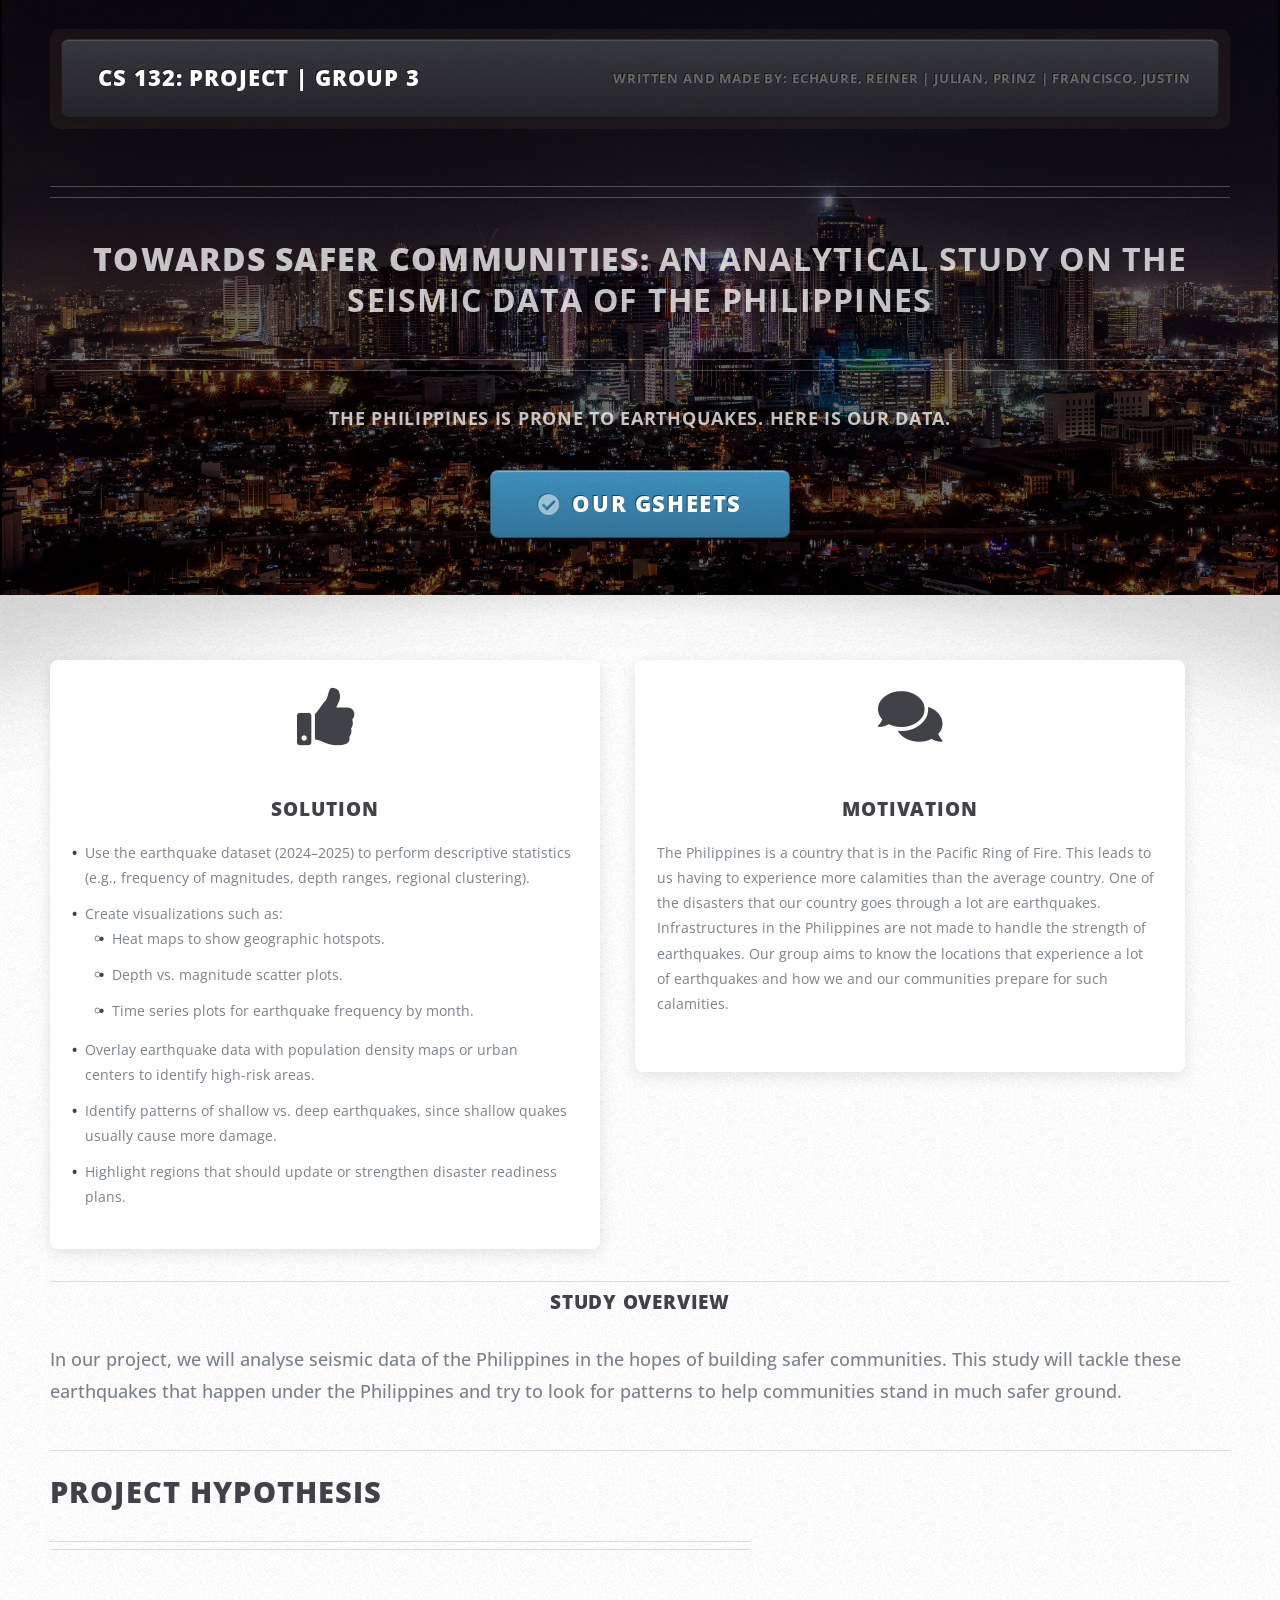
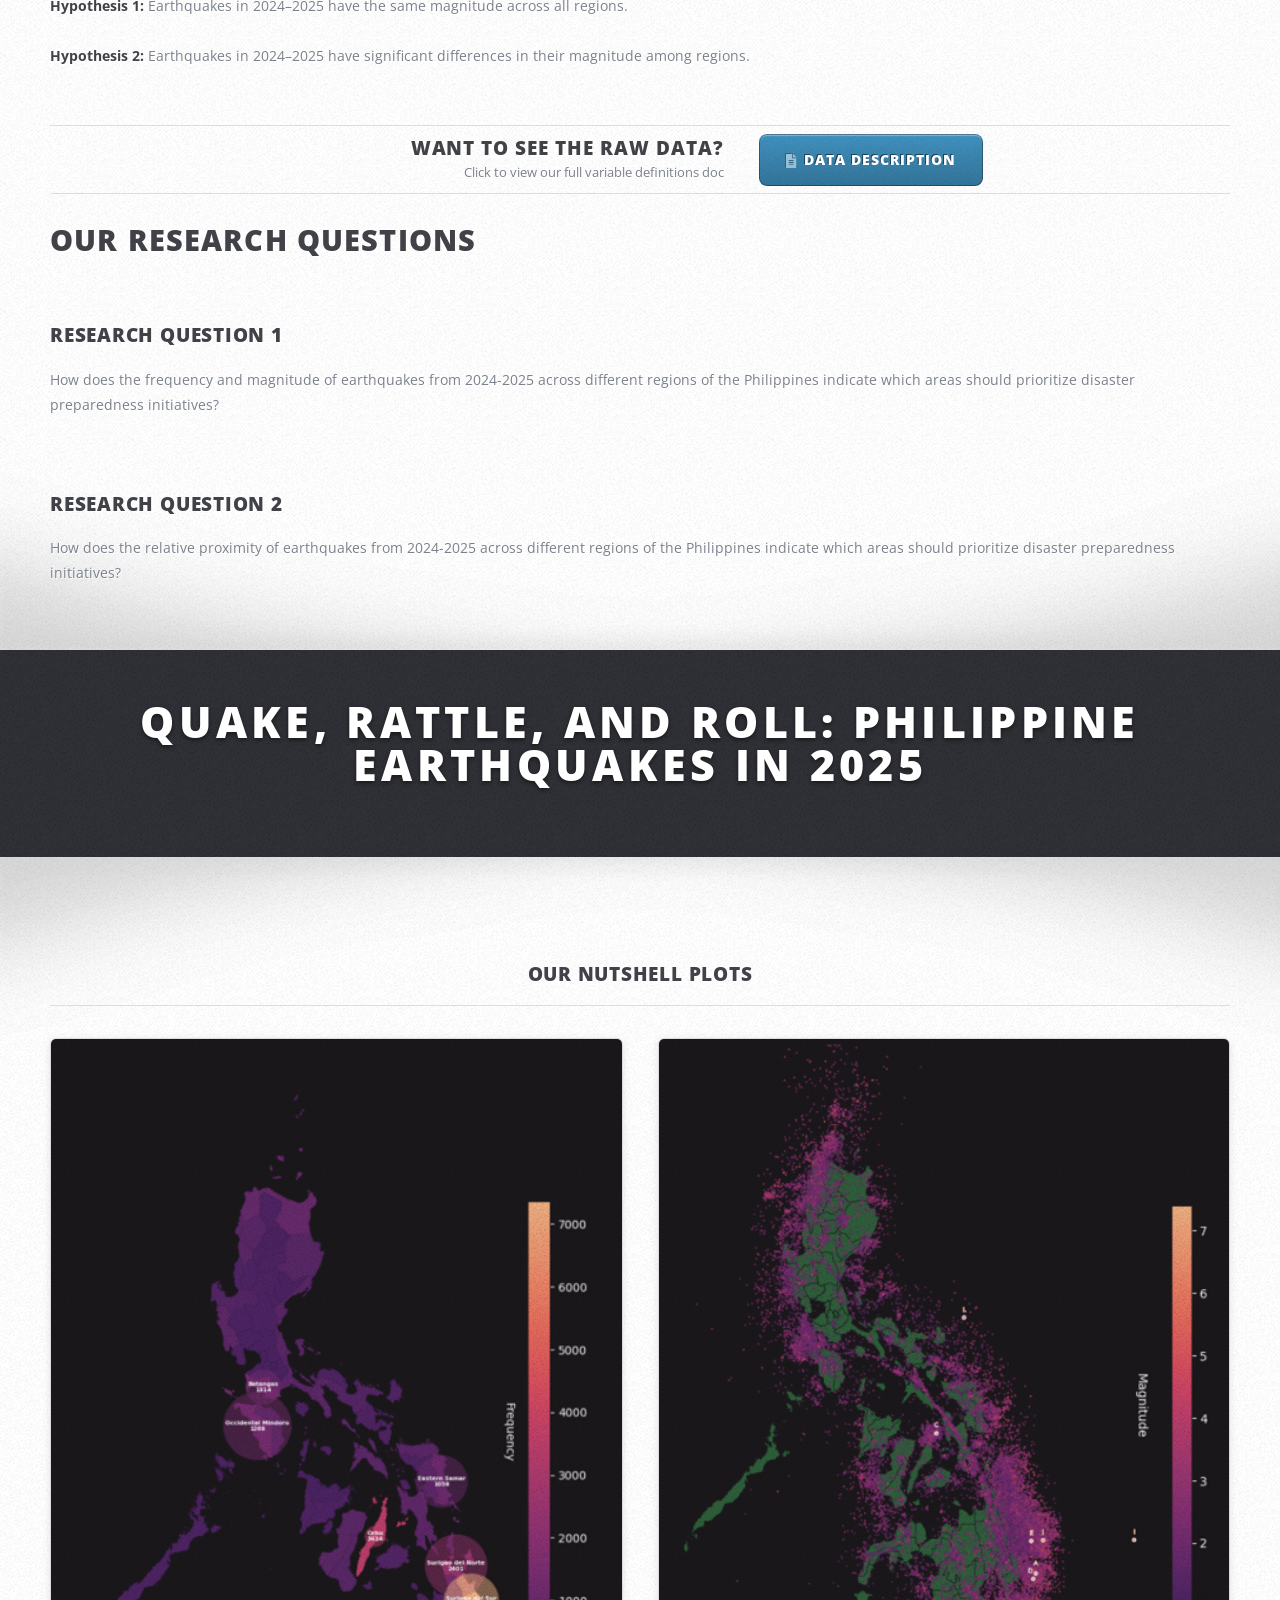
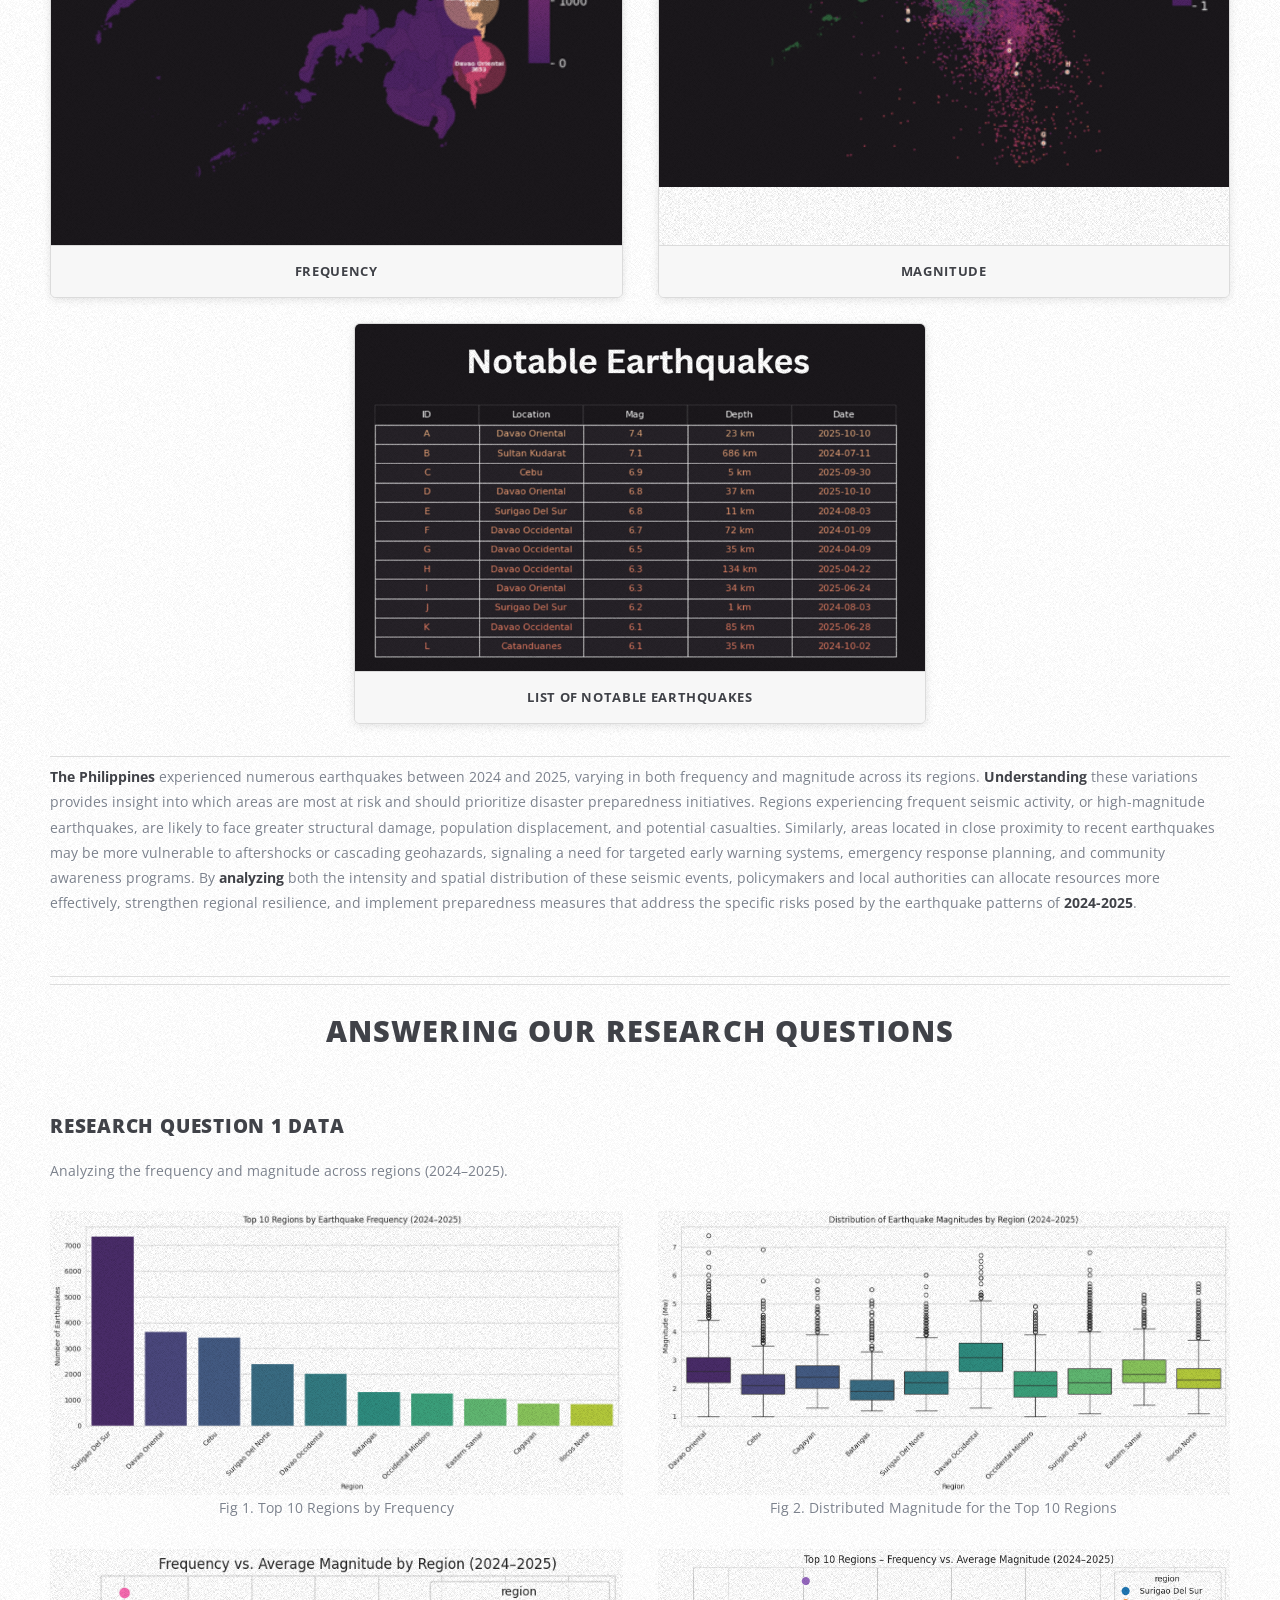
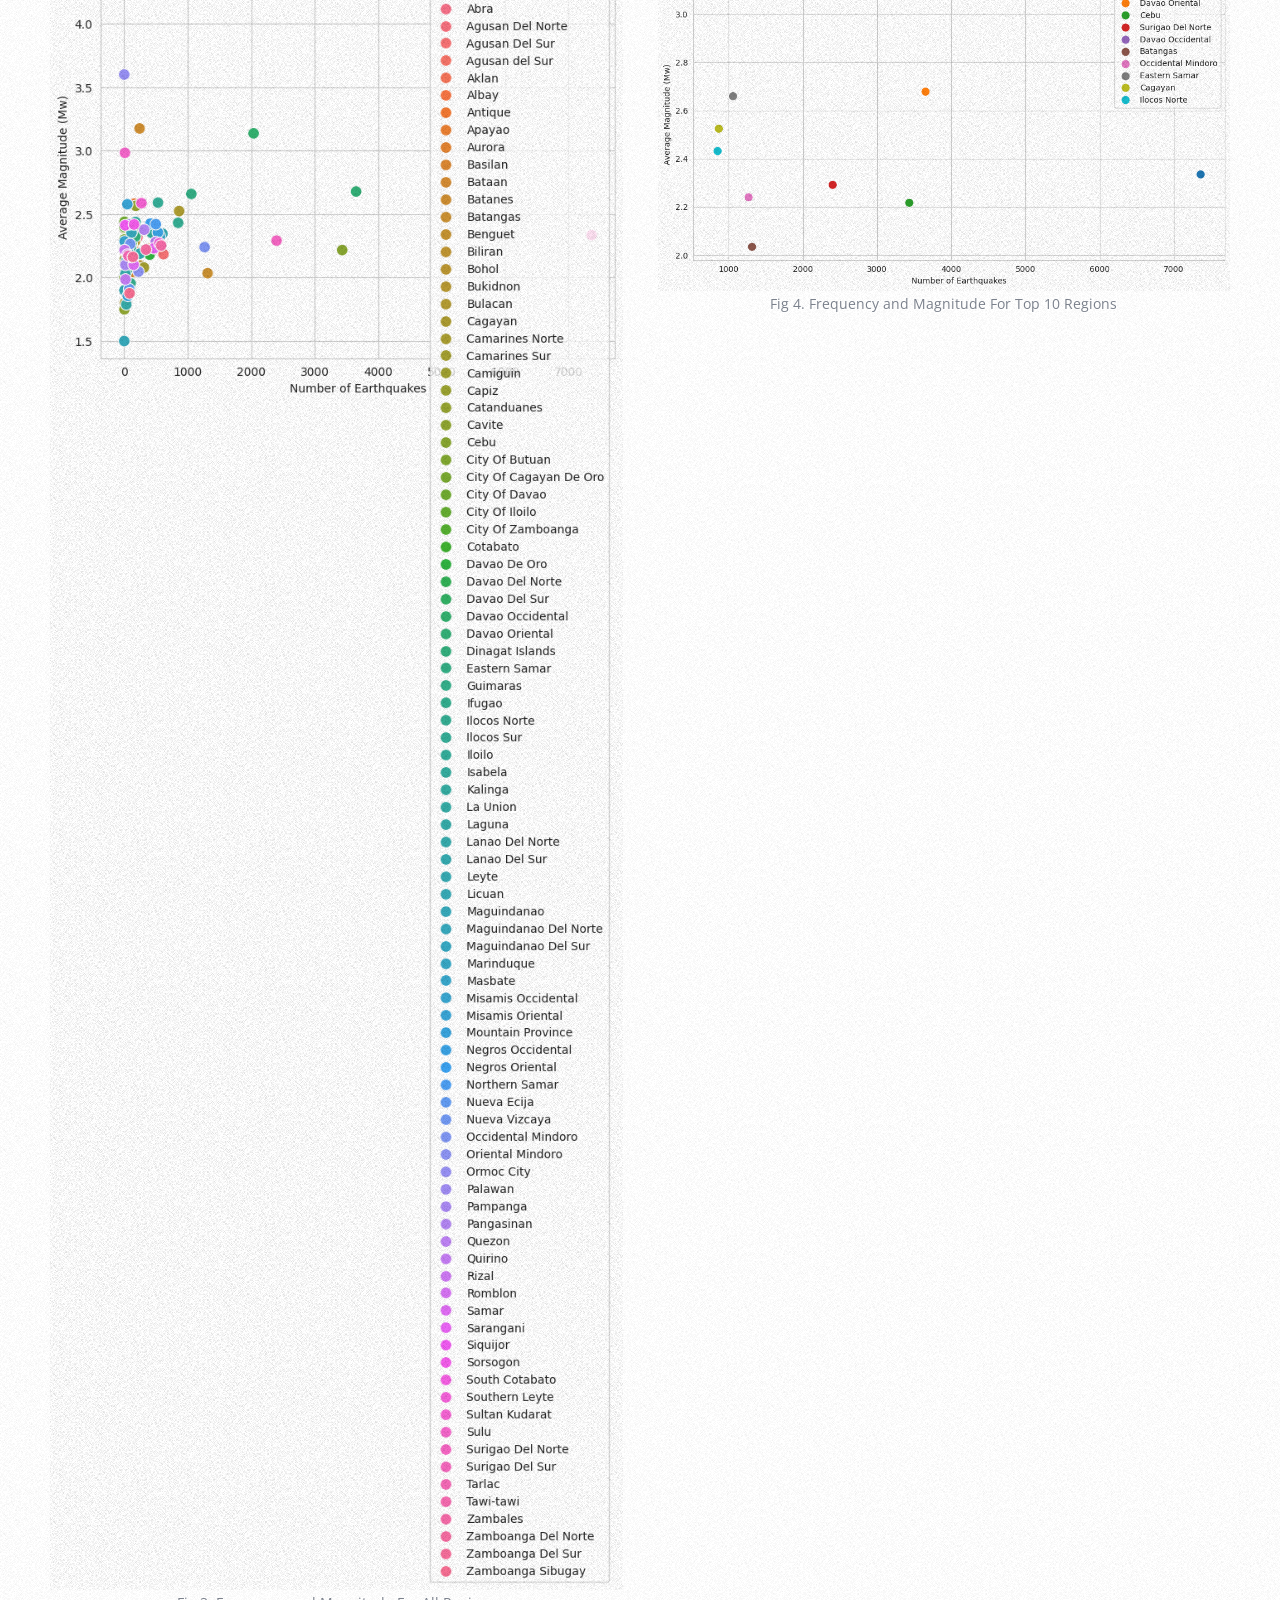
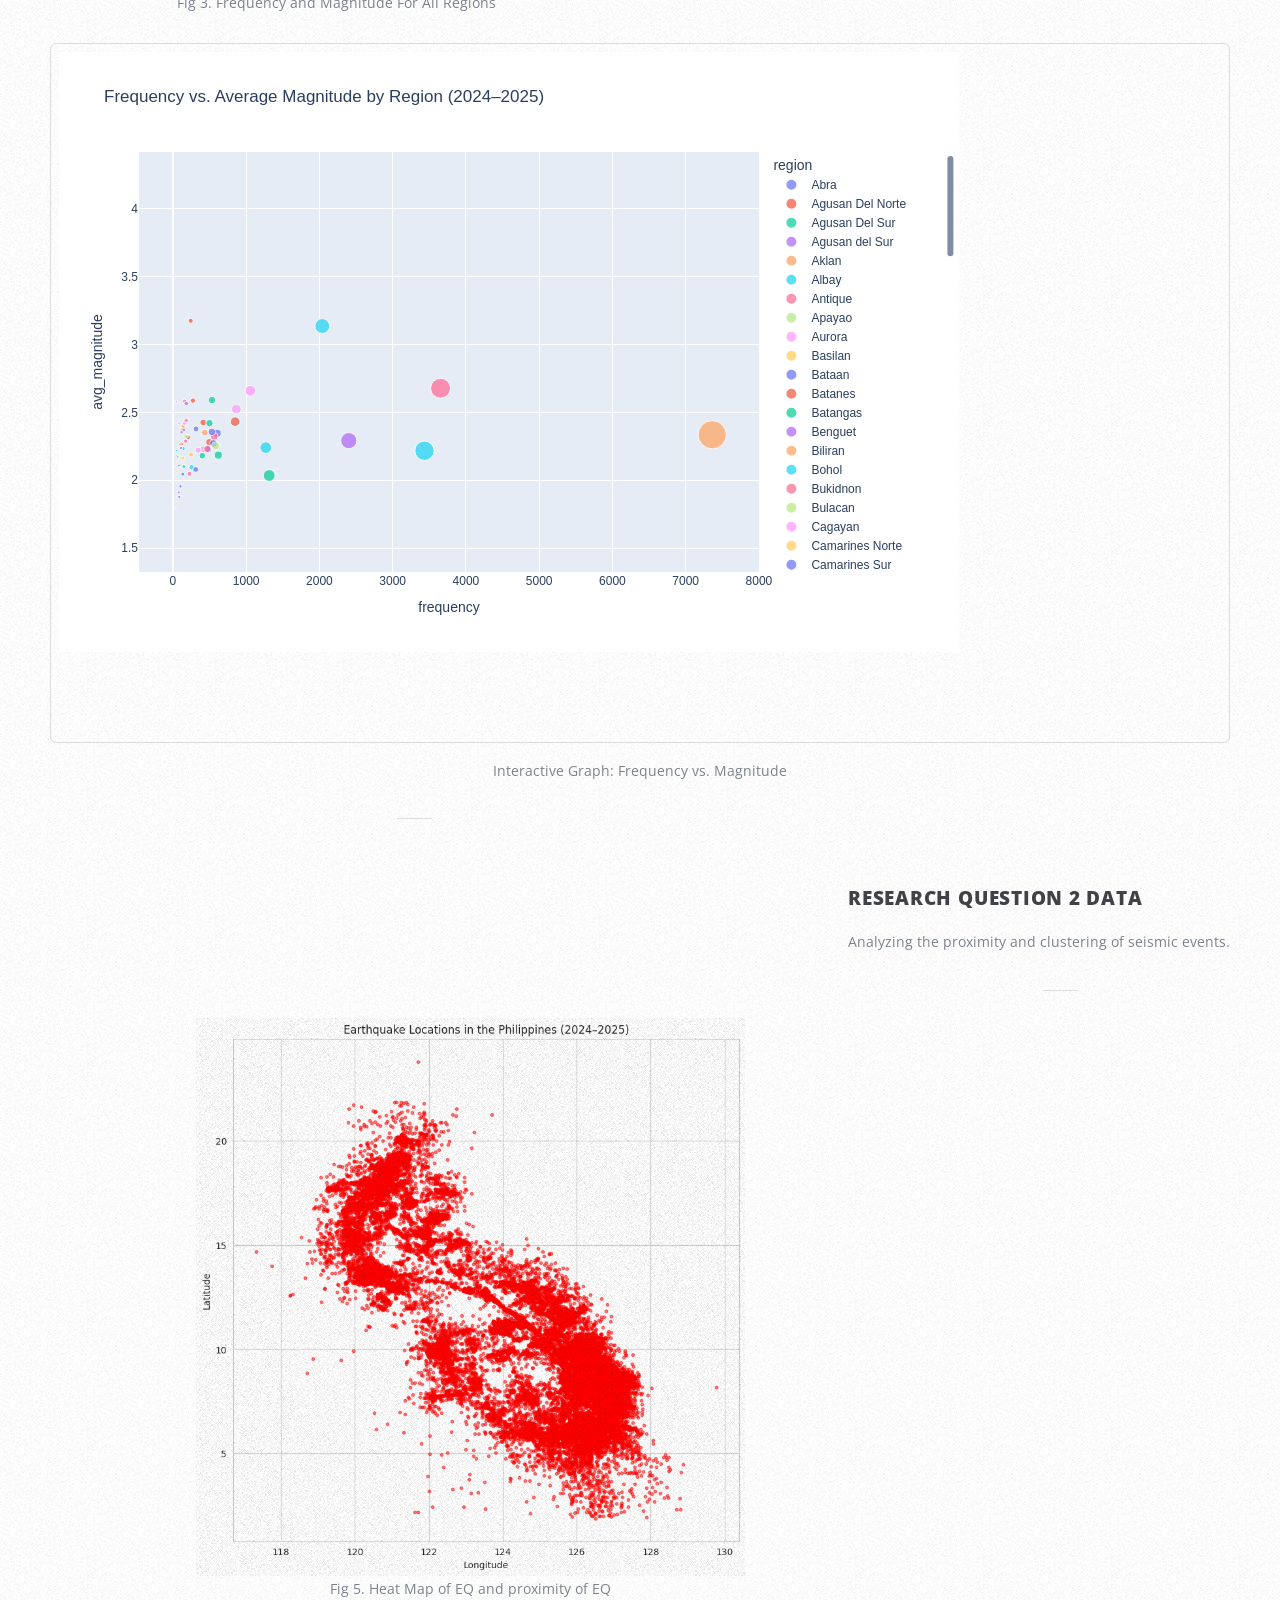
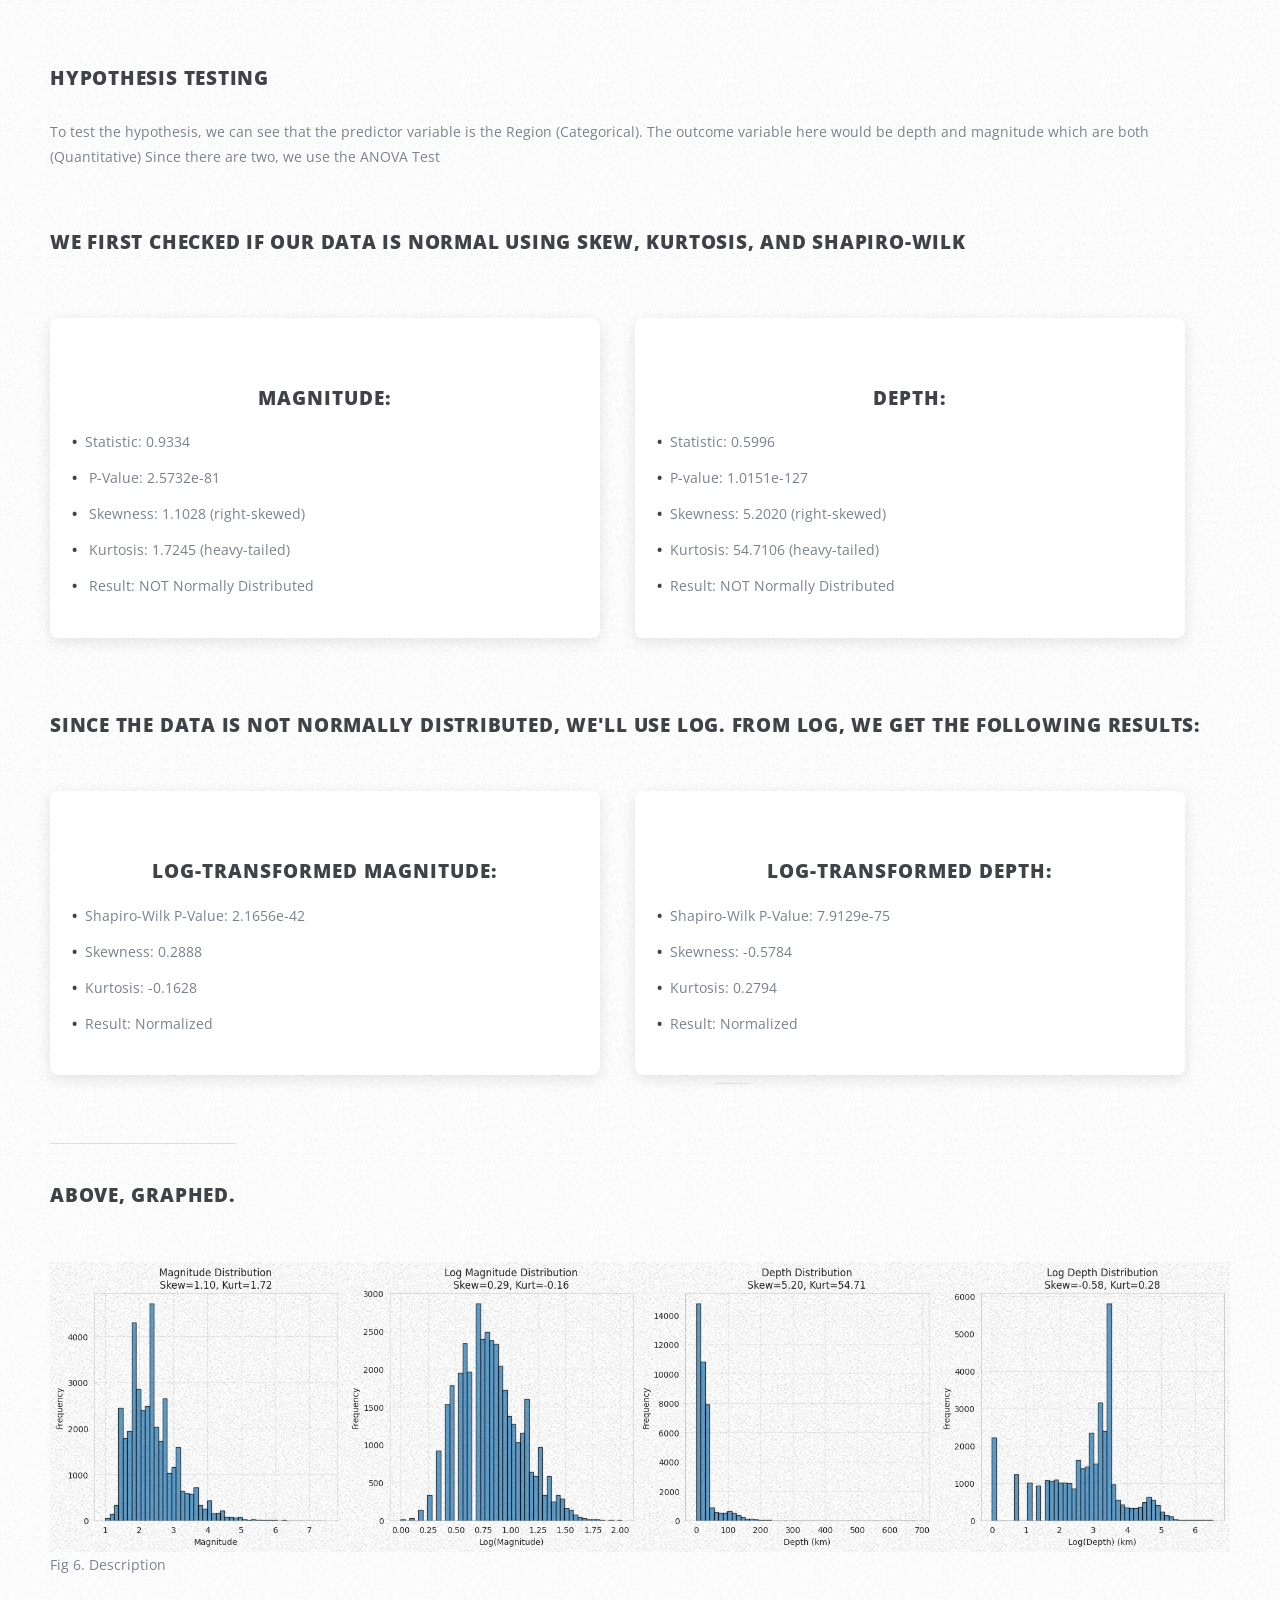
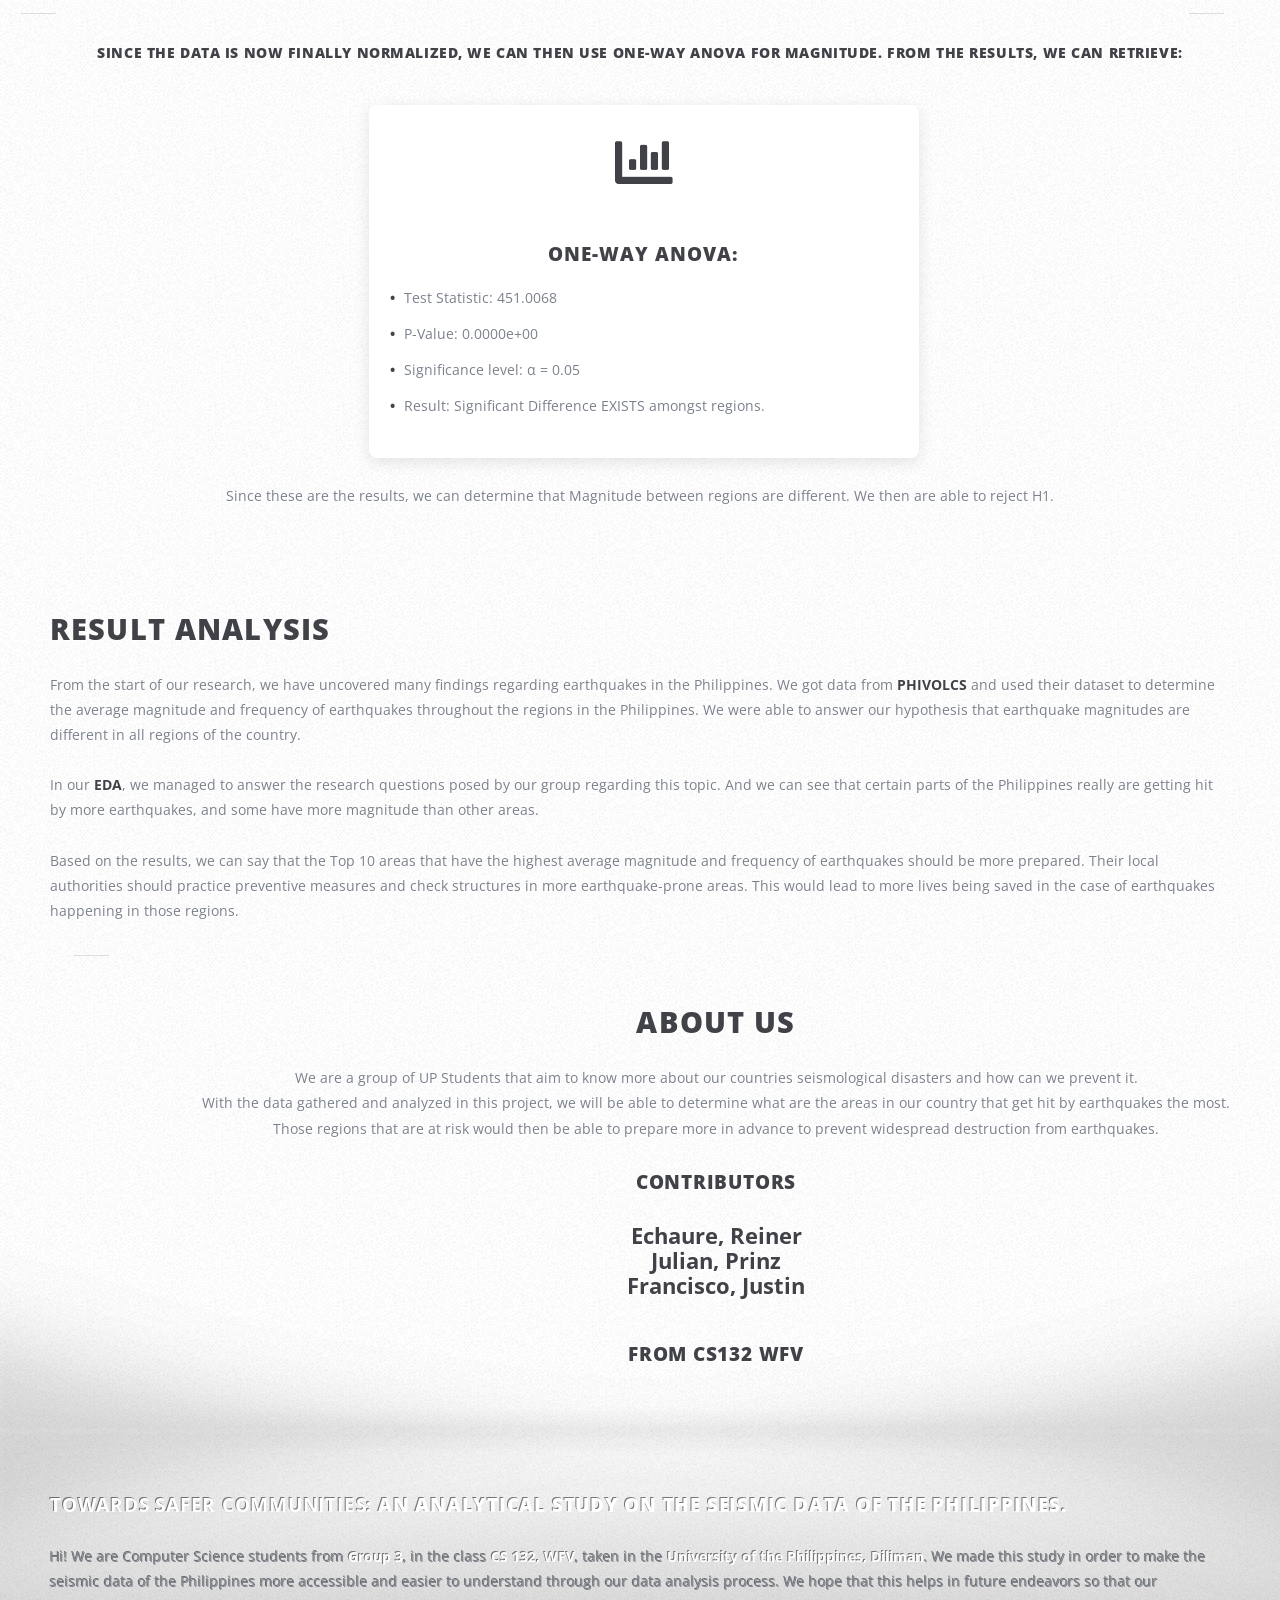
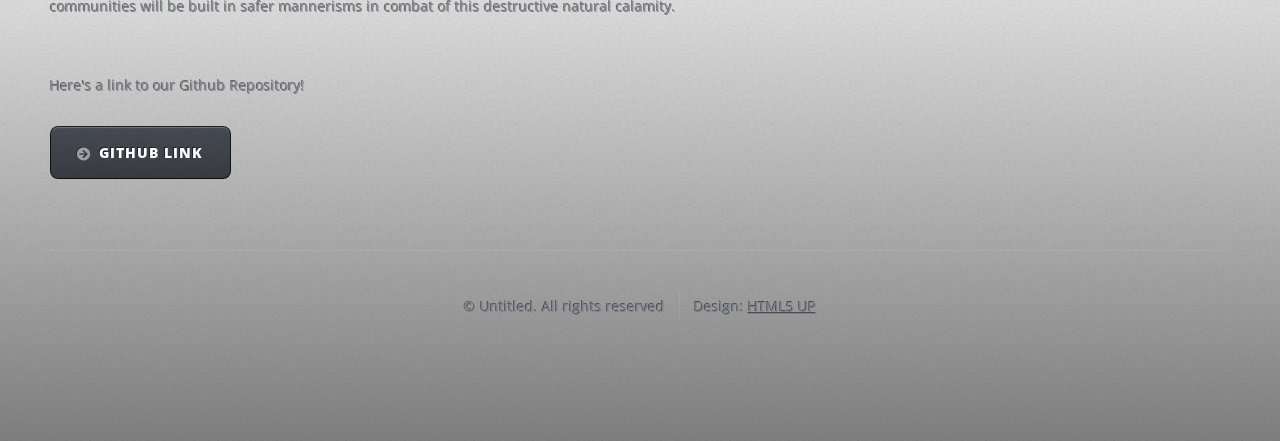
<file: docs/index.html>
<!DOCTYPE HTML>
<!--
	ZeroFour by HTML5 UP
	html5up.net | @ajlkn
	Free for personal and commercial use under the CCA 3.0 license (html5up.net/license)
-->
<html>
	<head>
		<title>CS132 | Seismic Data Analysis</title>
		<meta charset="utf-8" />
		<meta name="viewport" content="width=device-width, initial-scale=1, user-scalable=no" />
		<link rel="stylesheet" href="assets/css/main.css" />
	</head>
	<body class="homepage is-preload">
		<div id="page-wrapper">

			<!-- Header -->
				<div id="header-wrapper">
					<div class="container">

						<!-- Header -->
							<header id="header">
								<div class="inner">

									<!-- Logo -->
										<h1><a href="index.html" id="logo">CS 132: Project | Group 3</a></h1>

									<!-- Nav -->
										</nav>
										<nav id="nav">
											<ul>
												<p>Written and Made By: Echaure, Reiner | Julian, Prinz | Francisco, Justin </p>
											</ul>
										</nav>

								</div>
							</header>

						<!-- Banner -->
							<div id="banner">
								<h2><strong>Towards Safer Communities:</strong> An Analytical Study on The Seismic Data of the Philippines
								<br /></h2>
								<p>The Philippines is prone to Earthquakes. Here is our data.</p>
								<a href="https://docs.google.com/spreadsheets/d/1a9RJAZloxOBG4pgMT8RDlkG2EoQauXEcyWcDeQIz6u8" class="button large icon solid fa-check-circle">Our Gsheets</a>
							</div>

					</div>
				</div>

			<!-- Main Wrapper -->
				<div id="main-wrapper">
					<div class="wrapper style1">
						<div class="inner">
							<div class="container">
								<div class="row">
									<div class="6u 12u(mobile)">
										<section class="info-card">
											<div class="icon-wrapper">
												<i class="icon solid fa-thumbs-up"></i>
											</div>
											<h3>Solution</h3>
											<div class="content">
												<ul class="styled-list">
													<li>Use the earthquake dataset (2024–2025) to perform descriptive statistics (e.g., frequency of magnitudes, depth ranges, regional clustering).</li>
													<li>Create visualizations such as:
														<ul style="list-style: circle; margin-left: 2em; margin-bottom: 1em;">
															<li>Heat maps to show geographic hotspots.</li>
															<li>Depth vs. magnitude scatter plots.</li>
															<li>Time series plots for earthquake frequency by month.</li>
														</ul>
													</li>
													<li>Overlay earthquake data with population density maps or urban centers to identify high-risk areas.</li>
													<li>Identify patterns of shallow vs. deep earthquakes, since shallow quakes usually cause more damage.</li>
													<li>Highlight regions that should update or strengthen disaster readiness plans.</li>
												</ul>
											</div>
										</section>
									</div>

									<div class="6u 12u(mobile)">
										<section class="info-card">
											<div class="icon-wrapper">
												<i class="icon solid fa-comments"></i>
											</div>
											<h3>Motivation</h3>
											<div class="content">
												<p>
													The Philippines is a country that is in the Pacific Ring of Fire. This leads to us having to experience more calamities than the average country. One of the disasters that our country goes through a lot are earthquakes. Infrastructures in the Philippines are not made to handle the strength of earthquakes. Our group aims to know the locations that experience a lot of earthquakes and how we and our communities prepare for such calamities.
												</p>
											</div>
										</section>
									</div>
								</div>
								<br>

								<hr />
								<div class="row">
									<div class="12u" id="study-overview">  <header class = "align-center">
											<h3>Study Overview</h3>
										</header>
										<p>
											In our project, we will analyse seismic data of the Philippines in the hopes of building safer communities. This study will tackle these earthquakes that happen under the Philippines and try to look for patterns to help communities stand in much safer ground.
										</p>
									</div>
								</div>
								
								<hr />
								<div class="row">
									<div class="12u">
										<header class="major">
											<p></p>
											<h2>Project Hypothesis</h2>
										</header>
										<section class="box">
											<p>
												<strong>Hypothesis 1:</strong> Earthquakes in 2024–2025 have the same magnitude across all regions.
												<br><br>
												<strong>Hypothesis 2:</strong> Earthquakes in 2024–2025 have significant differences in their magnitude among regions.
											</p>
										</section>
									</div>
								</div>
								<br><br> <hr />
								<div class="row aln-middle">
									<div class="col-7 col-12-medium" style="text-align: right;">
										<h3 style="margin: 0; font-weight: 800; text-transform: uppercase; letter-spacing: 0.05em; color: #404248;">
											Want to see the raw data?
										</h3>
										<p style="margin: 0; font-size: 0.9em;">
											Click to view our full variable definitions doc
										</p>
									</div>

									<div class="col-5 col-12-medium">
										<a href="#" class="button big icon solid fa-file-alt">Data Description</a>
									</div>
								</div>
								<hr /><br>
								<div class="row aln-middle">
									<div class="12u">
										<header>
											<p></p>
											<h2>Our Research Questions</h2>
										</header>
									</div>
								</div>
								<div class="row">
									<div class="6u 12u(mobile)">
										<section class="box">
											<h3>Research Question 1</h3>
											<p>How does the frequency and magnitude of earthquakes from 2024-2025 across different regions of the Philippines indicate which areas should prioritize disaster preparedness initiatives?</p>
										</section>
									</div>
									<div class="6u 12u(mobile)">
										<section class="box">
											<h3>Research Question 2</h3>
											<p>How does the relative proximity of earthquakes from 2024-2025 across different regions of the Philippines indicate which areas should prioritize disaster preparedness initiatives?</p>
										</section>
									</div>
								</div>


								</div> </div> </div> </div> <section id="full-width-banner">
									<div class="content-box">
										<br><br>
										<h2>Quake, Rattle, and Roll: Philippine Earthquakes in 2025</h2>
									</div>
								</section>

								<div id="main-wrapper">
									<div class="wrapper style1">
										<div class="inner">
											<div class="container">

								<div class="row">
									<div class="col-12 align-center">
										<h3>Our Nutshell Plots</h3><hr /><br>
									</div>
								</div>

								<div class="row">
									<div class="col-6 align-center col-6(mobile) align-center">
										<div class="image-card">
											<span class="image fit"><img src="Earthquake Avg. Depth Choropeth Map.png" alt="Earthquakes' Average Depth" /></span>
											<div class="caption">Frequency</div>
										</div>
									</div>

									<div class="col-6 align-center col-6(mobile) align-center">
										<div class="image-card">
											<span class="image fit"><img src="Earthquake Depth Plot Map.png" alt="Earthquakes' Depth Plot" /></span>
											<div class="caption">Magnitude</div>
										</div>
									</div>
								</div>
								<br>
								<div class="row aln-center">
									<div class="col-6 align-center col-12-medium">
										<div class="image-card align-center">
											<span class="image fit"><img src="Notable Earthquakes.png" alt="Earthquakes' Depth Plot" /></span>
											<div class="caption">List of Notable Earthquakes</div>
										</div>
									</div>
								</div>
								<br>
								<hr />
								<div class="row">
									<div class="col-12">
										<p><strong>     The Philippines</strong> experienced numerous earthquakes between 2024 and 2025, varying in both frequency 
											and magnitude across its regions. <strong>Understanding</strong> these variations provides insight into which areas are most at risk 
											and should prioritize disaster preparedness initiatives. Regions experiencing frequent seismic activity, or 
											high-magnitude earthquakes, are likely to face greater structural damage, population displacement, and potential 
											casualties. Similarly, areas located in close proximity to recent earthquakes may be more vulnerable to aftershocks
											 or cascading geohazards, signaling a need for targeted early warning systems, emergency response planning, and 
											 community awareness programs. By <strong>analyzing</strong> both the intensity and spatial distribution of these seismic events, 
											 policymakers and local authorities can allocate resources more effectively, strengthen regional resilience, and 
											 implement preparedness measures that address the specific risks posed by the earthquake patterns of <strong>2024-2025</strong>.</p>
									</div>
								</div>
								<br>
								<hr />
								<hr />
								
								<div class="row">
									<div class="col-12 align-center">
										<header>
											<br>
											<h2>Answering our Research Questions</h2>
										</header>
									</div>
								</div>

								<div class="row">
									<div class="col-12">
										<h3>Research Question 1 Data</h3>
										<p>Analyzing the frequency and magnitude across regions (2024–2025).</p>
									</div>
								</div>

								<div class="row">
									<div class="col-6 col-12-medium">
										<span class="image fit"><img src="RQ1_FreqTop10_Plot.png" alt="RQ1 Graph 1" /></span>
										<p class="align-center">Fig 1. Top 10 Regions by Frequency</p>
									</div>
									<div class="col-6 col-12-medium">
										<span class="image fit"><img src="RQ1_MagnitudeByRegion_Plot.png" alt="RQ1 Graph 2" /></span>
										<p class="align-center">Fig 2. Distributed Magnitude for the Top 10 Regions</p>
									</div>
								</div>

								<div class="row">
									<div class="col-6 col-12-medium">
										<span class="image fit"><img src="RQ1_FreqMagAll_Plot.png" alt="RQ1 Graph 3" /></span>
										<p class="align-center">Fig 3. Frequency and Magnitude For All Regions</p>
									</div>
									<div class="col-6 col-12-medium">
										<span class="image fit"><img src="RQ1_FreqMagTop10_Plot.png" alt="RQ1 Graph 4" /></span>
										<p class="align-center">Fig 4. Frequency and Magnitude For Top 10 Regions</p>
									</div>
								</div>

								<div class="row">
								<div class="col-12 col-12-medium">
									<div style="width: 100%; height: 700px; margin-bottom: 1em; border: 1px solid #dbdbdb; border-radius: 6px; overflow: hidden;">
										<iframe 
											src="earthquake_frequency_magnitude.html" 
											style="width: 100%; height: 100%; border: none;" 
											title="Earthquake Frequency vs Magnitude">
										</iframe>
									</div>
									<p class="align-center">Interactive Graph: Frequency vs. Magnitude</p>
								</div>
								
								<hr />

								<div class="row">
									<div class="col-12">
										<h3>Research Question 2 Data</h3>
										<p>Analyzing the proximity and clustering of seismic events.</p>
									</div>
								</div>

								<div class="row aln-center">
									<div class="col-8 col-12-medium">
										<span class="image fit"><img src="RQ2_Heatmap.png" alt="RQ2 Main Graph" /></span>
										<p class="align-center">Fig 5. Heat Map of EQ and proximity of EQ</p>
									</div>
								</div>
								<hr />

								<div class="row">
									<div class="12u">
										<header>
											<h3>Hypothesis Testing</h3>
										</header>
										<section class="box">
											<p>
												To test the hypothesis, we can see that the predictor variable is the Region (Categorical).
												The outcome variable here would be depth and magnitude which are both (Quantitative)
												Since there are two, we use the ANOVA Test
											</p>
										</section>
									</div>
								</div>
								
								<div class="row">
									<div class="12u">
										<header><br>
											<h3>We first checked if our data is normal using Skew, Kurtosis, and Shapiro-Wilk</h3>
										</header>
									</div>
								</div>

								<div class="row">
									<div class="6u 12u(mobile)">
										<section class="info-card">
											<h3>Magnitude:</h3>
											<div class="content">
												<ul class="styled-list">
													<li>Statistic:	0.9334</li>
													<li>
														P-Value:	2.5732e-81
													</li>
													<li>
														Skewness:	1.1028 (right-skewed)
													</li>
													<li>
														Kurtosis:	1.7245 (heavy-tailed)
													</li>
													<li>
														Result:		NOT Normally Distributed
													</li>
												</ul>
											</div>
										</section>
									</div>
									<div class="6u 12u(mobile)">
										<section class="info-card">
											<h3>Depth:</h3>
											<div class="content">
												<ul class="styled-list">
													<li>Statistic: 0.5996</li>
													<li>P-value: 1.0151e-127</li>
													<li>Skewness: 5.2020 (right-skewed)</li>
													<li>Kurtosis: 54.7106 (heavy-tailed)</li>
													<li>Result: NOT Normally Distributed</li>
												</ul>
											</div>
										</section>
									</div>
								</div>
								<div class="row">
									<div class="col-12 align-center">
										<h3>Since the data is not normally distributed, we'll use log. From log, we get the following results:</h3>
									</div>
								</div>
								<div class="row">
									<div class="6u 12u(mobile)">
										<section class="info-card">
											<h3>Log-Transformed Magnitude:</h3>
											<div class="content">
												<ul class="styled-list">
													<li>Shapiro-Wilk P-Value: 2.1656e-42</li>
													<li>Skewness: 0.2888</li>
													<li>Kurtosis: -0.1628</li>
													<li>Result: Normalized</li>
												</ul>
											</div>
										</section>
									</div>
									<div class="6u 12u(mobile)">
										<section class="info-card">
											<h3>Log-Transformed Depth:</h3>
											<div class="content">
												<ul class="styled-list">
													<li>Shapiro-Wilk P-Value: 7.9129e-75</li>
													<li>Skewness: -0.5784</li>
													<li>Kurtosis: 0.2794</li>
													<li>Result: Normalized</li>
												</ul>
											</div>
										</section>
									</div>
								</div>
								<div class="row">
									<div class="col-12 align-center"><br><hr />
										<h3>Above, Graphed.</h3>
									</div>
								</div>
								<hr /> <br>
								<div class="row">
									<div class="col-12 12u(mobile)">
										<span class="image fit"><img src="Hypotheses_Normality_Histogram.png" alt="Graph 6" /></span>
										<p>Fig 6. Description</p>
									</div>
								</div>

<hr />
								<section class="box">
									<h1 class="align-center">
										Since the data is now finally normalized, we can then use one-way ANOVA for magnitude. From the results, we can retrieve:
									</h1>
<br>
									<div class="row aln-center gtr-0">
										<div class="col-6 col-12-medium"> 
											<section class="info-card">
												<div class="icon-wrapper">
													<i class="icon solid fa-chart-bar"></i>
												</div>
												<h3>One-Way ANOVA:</h3>
												<div class="content">
													<ul class="styled-list">
														<li>Test Statistic: 451.0068</li>
														<li>P-Value: 0.0000e+00</li>
														<li>Significance level: α = 0.05</li>
														<li>Result: Significant Difference EXISTS amongst regions.</li>
													</ul>
												</div>
											</section>
										</div>
									</div>
									<br>
									<p class="align-center">
										Since these are the results, we can determine that Magnitude between regions are different. We then are able to reject H1.
									</p>
								</section>

								<br>
								<hr />
								<br>

								<div class="row">
									<div class="col-12">
										<header>
											<h2>Result Analysis</h2>
										</header>
										<section class="box">
											<p>
												From the start of our research, we have uncovered many findings regarding earthquakes in the Philippines. 
												We got data from <strong>PHIVOLCS</strong> and used their dataset to determine the average magnitude and frequency of 
												earthquakes throughout the regions in the Philippines. We were able to answer our hypothesis that 
												earthquake magnitudes are different in all regions of the country. 
												<br><br>
												In our <strong>EDA</strong>, we managed to answer the research questions posed by our group regarding this topic. And we can see that 
												certain parts of the Philippines really are getting hit by more earthquakes, and some have more magnitude than other areas.
												<br><br>
												Based on the results, we can say that the Top 10 areas that have the highest average magnitude and frequency of earthquakes should be more prepared.
												Their local authorities should practice preventive measures and check structures in more earthquake-prone areas. This would lead
												to more lives being saved in the case of earthquakes happening in those regions.
												<br><br>
											</p>
										</section>
									</div>
								</div>
								<hr />
								<div class="row">
									<div class="col-12">
										<section class="box align-center">
											<header><br> 
												<h2>About Us</h2>
											</header>
											
											<p>
												We are a group of UP Students that aim to know more about our countries seismological disasters and how can we prevent it.
												<br>
												With the data gathered and analyzed in this project, we will be able to determine what are the areas in our country that get hit by earthquakes the most.
												<br>
												Those regions that are at risk would then be able to prepare more in advance to prevent widespread destruction from earthquakes.
											</p>


											<header>
												<h3>Contributors</h3>
											</header>
											<ul style="list-style: none; padding: 0; font-size: 1.5em; font-weight: 700; color: #404248;">
												<li>Echaure, Reiner</li>
												<li>Julian, Prinz</li>
												<li>Francisco, Justin</li>					
											</ul>
												<h3>From CS132 WFV</h3>
										</section>
									</div>
								</div>

							</div>
						</div>
					</div>
				</div>

			<!-- Footer Wrapper -->
				<div id="footer-wrapper">
					<footer id="footer" class="container">
							<div class="col-6 col-12-medium imp-medium">

								<!-- About -->
									<section>
										<h2><strong>TOWARDS SAFER COMMUNITIES:</strong> AN ANALYTICAL STUDY ON THE SEISMIC DATA OF THE PHILIPPINES.</h2>
										<p>Hi! We are Computer Science students from <strong>Group 3</strong>, in the class <strong>CS 132, WFV</strong>, taken in the <strong>University of the Philippines, Diliman</strong>. We made this study
										in order to make the seismic data of the Philippines more accessible and easier to understand through our data analysis process. We hope that
										this helps in future endeavors so that our communities will be built in safer mannerisms in combat of this destructive natural calamity.</p>
										<br><p>Here's a link to our Github Repository!</p>
										<a href="#" class="button alt icon solid fa-arrow-circle-right">Github Link</a>
									</section>

							<div class="col-12">
								<div id="copyright">
									<ul class="menu">
										<li>&copy; Untitled. All rights reserved</li><li>Design: <a href="http://html5up.net">HTML5 UP</a></li>
									</ul>
								</div>
							</div>
						</div>
					</footer>
				</div>

		</div>

		<!-- Scripts -->
			<script src="assets/js/jquery.min.js"></script>
			<script src="assets/js/jquery.dropotron.min.js"></script>
			<script src="assets/js/browser.min.js"></script>
			<script src="assets/js/breakpoints.min.js"></script>
			<script src="assets/js/util.js"></script>
			<script src="assets/js/main.js"></script>

	</body>
</html>
</file>
<file: docs/assets/css/main.css>
@import url("https://fonts.googleapis.com/css?family=Open+Sans:400,400italic,700,800");
@import url("fontawesome-all.min.css");

/*
	ZeroFour by HTML5 UP
	html5up.net | @ajlkn
	Free for personal and commercial use under the CCA 3.0 license (html5up.net/license)
*/

html, body, div, span, applet, object,
iframe, h1, h2, h3, h4, h5, h6, p, blockquote,
pre, a, abbr, acronym, address, big, cite,
code, del, dfn, em, img, ins, kbd, q, s, samp,
small, strike, strong, sub, sup, tt, var, b,
u, i, center, dl, dt, dd, ol, ul, li, fieldset,
form, label, legend, table, caption, tbody,
tfoot, thead, tr, th, td, article, aside,
canvas, details, embed, figure, figcaption,
footer, header, hgroup, menu, nav, output, ruby,
section, summary, time, mark, audio, video {
	margin: 0;
	padding: 0;
	border: 0;
	font-size: 100%;
	font: inherit;
	vertical-align: baseline;}

article, aside, details, figcaption, figure,
footer, header, hgroup, menu, nav, section {
	display: block;}

body {
	line-height: 1;
}

ol, ul {
	list-style: none;
}

blockquote, q {
	quotes: none;
}

	blockquote:before, blockquote:after, q:before, q:after {
		content: '';
		content: none;
	}

table {
	border-collapse: collapse;
	border-spacing: 0;
}

body {
	-webkit-text-size-adjust: none;
}

mark {
	background-color: transparent;
	color: inherit;
}

input::-moz-focus-inner {
	border: 0;
	padding: 0;
}

input, select, textarea {
	-moz-appearance: none;
	-webkit-appearance: none;
	-ms-appearance: none;
	appearance: none;
}

/* Basic */

	html {
		box-sizing: border-box;
	}

	*, *:before, *:after {
		box-sizing: inherit;
	}

	@-ms-viewport {
		width: device-width;
	}

	body {
		background: #303238 url("images/bg01.png");
	}

		body.is-preload * {
			-moz-transition: none !important;
			-webkit-transition: none !important;
			-ms-transition: none !important;
			transition: none !important;
			-moz-animation: none !important;
			-webkit-animation: none !important;
			-ms-animation: none !important;
			animation: none !important;
		}

	body, input, select, textarea {
		font-family: 'Open Sans', sans-serif;
		color: #7b818c;
		font-weight: 400;
		font-size: 11pt;
		line-height: 1.85em;
	}

	a {
		color: inherit;
		text-decoration: underline;
	}

		a:hover {
			text-decoration: none;
		}

	h1, h2, h3, h4, h5, h6 {
		text-transform: uppercase;
		font-weight: 800;
		letter-spacing: 0.04em;
		color: #404248;
		margin: 0 0 1em 0;
	}

	h1 a, h2 a, h3 a, h4 a, h5 a, h6 a {
		color: inherit;
		text-decoration: none;
		outline: 0;
	}

	h2 {
		font-size: 2em;
		margin: 0 0 1.5em 0;
		line-height: 1em;
	}

		h2.icon {
			line-height: 48px;
		}

			h2.icon:before {
				position: relative;
				top: 0.05em;
				margin-right: 0.5em;
				opacity: 0.25;
			}

	h3 {
		font-size: 1.35em;
		margin-top: 2em;
	}

	b, strong {
		color: #404248;
		font-weight: 700;
	}

	i, em {
		font-style: italic;
	}

	br.clear {
		clear: both;
	}

	sub {
		position: relative;
		top: 0.5em;
		font-size: 0.8em;
	}

	sup {
		position: relative;
		top: -0.5em;
		font-size: 0.8em;
	}

	hr {
		border: 0;
		border-top: solid 1px #ddd;
	}

	blockquote {
		border-left: solid 0.5em #ddd;
		padding: 1em 0 1em 2em;
		font-style: italic;
	}

	p, ul, ol, dl, table {
		margin-bottom: 2em;
	}

	.date {
		display: block;
		text-transform: uppercase;
		font-weight: 700;
		letter-spacing: 0.065em;
		font-size: 0.9em;
		color: #696969;
		margin: 0 0 0.25em 0;
	}

/* Container */

	.container {
		margin: 0 auto;
		max-width: calc(100% - 100px);
		width: 1200px;
	}

		@media screen and (max-width: 1280px) {

			.container {
				width: 100%;
			}

		}

		@media screen and (max-width: 980px) {

			.container {
				width: 100%;
			}

		}

		@media screen and (max-width: 736px) {

			.container {
				width: 100%;
				max-width: 100%;
			}

		}

/* Row */

	.row {
		display: flex;
		flex-wrap: wrap;
		box-sizing: border-box;
		align-items: stretch;
	}

		.row > * {
			box-sizing: border-box;
		}

		.row.gtr-uniform > * > :last-child {
			margin-bottom: 0;
		}

		.row.aln-left {
			justify-content: flex-start;
		}

		.row.aln-center {
			justify-content: center;
		}

		.row.aln-right {
			justify-content: flex-end;
		}

		.row.aln-top {
			align-items: flex-start;
		}

		.row.aln-middle {
			align-items: center;
		}

		.row.aln-bottom {
			align-items: flex-end;
		}

		.row > .imp {
			order: -1;
		}

		.row > .col-1 {
			width: 8.33333%;
		}

		.row > .off-1 {
			margin-left: 8.33333%;
		}

		.row > .col-2 {
			width: 16.66667%;
		}

		.row > .off-2 {
			margin-left: 16.66667%;
		}

		.row > .col-3 {
			width: 25%;
		}

		.row > .off-3 {
			margin-left: 25%;
		}

		.row > .col-4 {
			width: 33.33333%;
		}

		.row > .off-4 {
			margin-left: 33.33333%;
		}

		.row > .col-5 {
			width: 41.66667%;
		}

		.row > .off-5 {
			margin-left: 41.66667%;
		}

		.row > .col-6 {
			width: 50%;
		}

		.row > .off-6 {
			margin-left: 50%;
		}

		.row > .col-7 {
			width: 58.33333%;
		}

		.row > .off-7 {
			margin-left: 58.33333%;
		}

		.row > .col-8 {
			width: 66.66667%;
		}

		.row > .off-8 {
			margin-left: 66.66667%;
		}

		.row > .col-9 {
			width: 75%;
		}

		.row > .off-9 {
			margin-left: 75%;
		}

		.row > .col-10 {
			width: 83.33333%;
		}

		.row > .off-10 {
			margin-left: 83.33333%;
		}

		.row > .col-11 {
			width: 91.66667%;
		}

		.row > .off-11 {
			margin-left: 91.66667%;
		}

		.row > .col-12 {
			width: 100%;
		}

		.row > .off-12 {
			margin-left: 100%;
		}

		.row.gtr-0 {
			margin-top: 0px;
			margin-left: 0px;
		}

			.row.gtr-0 > * {
				padding: 0px 0 0 0px;
			}

			.row.gtr-0.gtr-uniform {
				margin-top: 0px;
			}

				.row.gtr-0.gtr-uniform > * {
					padding-top: 0px;
				}

		.row.gtr-25 {
			margin-top: -12.5px;
			margin-left: -12.5px;
		}

			.row.gtr-25 > * {
				padding: 12.5px 0 0 12.5px;
			}

			.row.gtr-25.gtr-uniform {
				margin-top: -12.5px;
			}

				.row.gtr-25.gtr-uniform > * {
					padding-top: 12.5px;
				}

		.row.gtr-50 {
			margin-top: -25px;
			margin-left: -25px;
		}

			.row.gtr-50 > * {
				padding: 25px 0 0 25px;
			}

			.row.gtr-50.gtr-uniform {
				margin-top: -25px;
			}

				.row.gtr-50.gtr-uniform > * {
					padding-top: 25px;
				}

		.row {
			margin-top: -50px;
			margin-left: -50px;
		}

			.row > * {
				padding: 50px 0 0 50px;
			}

			.row.gtr-uniform {
				margin-top: -50px;
			}

				.row.gtr-uniform > * {
					padding-top: 50px;
				}

		.row.gtr-150 {
			margin-top: -75px;
			margin-left: -75px;
		}

			.row.gtr-150 > * {
				padding: 75px 0 0 75px;
			}

			.row.gtr-150.gtr-uniform {
				margin-top: -75px;
			}

				.row.gtr-150.gtr-uniform > * {
					padding-top: 75px;
				}

		.row.gtr-200 {
			margin-top: -100px;
			margin-left: -100px;
		}

			.row.gtr-200 > * {
				padding: 100px 0 0 100px;
			}

			.row.gtr-200.gtr-uniform {
				margin-top: -100px;
			}

				.row.gtr-200.gtr-uniform > * {
					padding-top: 100px;
				}

		@media screen and (max-width: 1280px) {

			.row {
				display: flex;
				flex-wrap: wrap;
				box-sizing: border-box;
				align-items: stretch;
			}

				.row > * {
					box-sizing: border-box;
				}

				.row.gtr-uniform > * > :last-child {
					margin-bottom: 0;
				}

				.row.aln-left {
					justify-content: flex-start;
				}

				.row.aln-center {
					justify-content: center;
				}

				.row.aln-right {
					justify-content: flex-end;
				}

				.row.aln-top {
					align-items: flex-start;
				}

				.row.aln-middle {
					align-items: center;
				}

				.row.aln-bottom {
					align-items: flex-end;
				}

				.row > .imp-large {
					order: -1;
				}

				.row > .col-1-large {
					width: 8.33333%;
				}

				.row > .off-1-large {
					margin-left: 8.33333%;
				}

				.row > .col-2-large {
					width: 16.66667%;
				}

				.row > .off-2-large {
					margin-left: 16.66667%;
				}

				.row > .col-3-large {
					width: 25%;
				}

				.row > .off-3-large {
					margin-left: 25%;
				}

				.row > .col-4-large {
					width: 33.33333%;
				}

				.row > .off-4-large {
					margin-left: 33.33333%;
				}

				.row > .col-5-large {
					width: 41.66667%;
				}

				.row > .off-5-large {
					margin-left: 41.66667%;
				}

				.row > .col-6-large {
					width: 50%;
				}

				.row > .off-6-large {
					margin-left: 50%;
				}

				.row > .col-7-large {
					width: 58.33333%;
				}

				.row > .off-7-large {
					margin-left: 58.33333%;
				}

				.row > .col-8-large {
					width: 66.66667%;
				}

				.row > .off-8-large {
					margin-left: 66.66667%;
				}

				.row > .col-9-large {
					width: 75%;
				}

				.row > .off-9-large {
					margin-left: 75%;
				}

				.row > .col-10-large {
					width: 83.33333%;
				}

				.row > .off-10-large {
					margin-left: 83.33333%;
				}

				.row > .col-11-large {
					width: 91.66667%;
				}

				.row > .off-11-large {
					margin-left: 91.66667%;
				}

				.row > .col-12-large {
					width: 100%;
				}

				.row > .off-12-large {
					margin-left: 100%;
				}

				.row.gtr-0 {
					margin-top: 0px;
					margin-left: 0px;
				}

					.row.gtr-0 > * {
						padding: 0px 0 0 0px;
					}

					.row.gtr-0.gtr-uniform {
						margin-top: 0px;
					}

						.row.gtr-0.gtr-uniform > * {
							padding-top: 0px;
						}

				.row.gtr-25 {
					margin-top: -8.75px;
					margin-left: -8.75px;
				}

					.row.gtr-25 > * {
						padding: 8.75px 0 0 8.75px;
					}

					.row.gtr-25.gtr-uniform {
						margin-top: -8.75px;
					}

						.row.gtr-25.gtr-uniform > * {
							padding-top: 8.75px;
						}

				.row.gtr-50 {
					margin-top: -17.5px;
					margin-left: -17.5px;
				}

					.row.gtr-50 > * {
						padding: 17.5px 0 0 17.5px;
					}

					.row.gtr-50.gtr-uniform {
						margin-top: -17.5px;
					}

						.row.gtr-50.gtr-uniform > * {
							padding-top: 17.5px;
						}

				.row {
					margin-top: -35px;
					margin-left: -35px;
				}

					.row > * {
						padding: 35px 0 0 35px;
					}

					.row.gtr-uniform {
						margin-top: -35px;
					}

						.row.gtr-uniform > * {
							padding-top: 35px;
						}

				.row.gtr-150 {
					margin-top: -52.5px;
					margin-left: -52.5px;
				}

					.row.gtr-150 > * {
						padding: 52.5px 0 0 52.5px;
					}

					.row.gtr-150.gtr-uniform {
						margin-top: -52.5px;
					}

						.row.gtr-150.gtr-uniform > * {
							padding-top: 52.5px;
						}

				.row.gtr-200 {
					margin-top: -70px;
					margin-left: -70px;
				}

					.row.gtr-200 > * {
						padding: 70px 0 0 70px;
					}

					.row.gtr-200.gtr-uniform {
						margin-top: -70px;
					}

						.row.gtr-200.gtr-uniform > * {
							padding-top: 70px;
						}

		}

		@media screen and (max-width: 980px) {

			.row {
				display: flex;
				flex-wrap: wrap;
				box-sizing: border-box;
				align-items: stretch;
			}

				.row > * {
					box-sizing: border-box;
				}

				.row.gtr-uniform > * > :last-child {
					margin-bottom: 0;
				}

				.row.aln-left {
					justify-content: flex-start;
				}

				.row.aln-center {
					justify-content: center;
				}

				.row.aln-right {
					justify-content: flex-end;
				}

				.row.aln-top {
					align-items: flex-start;
				}

				.row.aln-middle {
					align-items: center;
				}

				.row.aln-bottom {
					align-items: flex-end;
				}

				.row > .imp-medium {
					order: -1;
				}

				.row > .col-1-medium {
					width: 8.33333%;
				}

				.row > .off-1-medium {
					margin-left: 8.33333%;
				}

				.row > .col-2-medium {
					width: 16.66667%;
				}

				.row > .off-2-medium {
					margin-left: 16.66667%;
				}

				.row > .col-3-medium {
					width: 25%;
				}

				.row > .off-3-medium {
					margin-left: 25%;
				}

				.row > .col-4-medium {
					width: 33.33333%;
				}

				.row > .off-4-medium {
					margin-left: 33.33333%;
				}

				.row > .col-5-medium {
					width: 41.66667%;
				}

				.row > .off-5-medium {
					margin-left: 41.66667%;
				}

				.row > .col-6-medium {
					width: 50%;
				}

				.row > .off-6-medium {
					margin-left: 50%;
				}

				.row > .col-7-medium {
					width: 58.33333%;
				}

				.row > .off-7-medium {
					margin-left: 58.33333%;
				}

				.row > .col-8-medium {
					width: 66.66667%;
				}

				.row > .off-8-medium {
					margin-left: 66.66667%;
				}

				.row > .col-9-medium {
					width: 75%;
				}

				.row > .off-9-medium {
					margin-left: 75%;
				}

				.row > .col-10-medium {
					width: 83.33333%;
				}

				.row > .off-10-medium {
					margin-left: 83.33333%;
				}

				.row > .col-11-medium {
					width: 91.66667%;
				}

				.row > .off-11-medium {
					margin-left: 91.66667%;
				}

				.row > .col-12-medium {
					width: 100%;
				}

				.row > .off-12-medium {
					margin-left: 100%;
				}

				.row.gtr-0 {
					margin-top: 0px;
					margin-left: 0px;
				}

					.row.gtr-0 > * {
						padding: 0px 0 0 0px;
					}

					.row.gtr-0.gtr-uniform {
						margin-top: 0px;
					}

						.row.gtr-0.gtr-uniform > * {
							padding-top: 0px;
						}

				.row.gtr-25 {
					margin-top: -12.5px;
					margin-left: -12.5px;
				}

					.row.gtr-25 > * {
						padding: 12.5px 0 0 12.5px;
					}

					.row.gtr-25.gtr-uniform {
						margin-top: -12.5px;
					}

						.row.gtr-25.gtr-uniform > * {
							padding-top: 12.5px;
						}

				.row.gtr-50 {
					margin-top: -25px;
					margin-left: -25px;
				}

					.row.gtr-50 > * {
						padding: 25px 0 0 25px;
					}

					.row.gtr-50.gtr-uniform {
						margin-top: -25px;
					}

						.row.gtr-50.gtr-uniform > * {
							padding-top: 25px;
						}

				.row {
					margin-top: -50px;
					margin-left: -50px;
				}

					.row > * {
						padding: 50px 0 0 50px;
					}

					.row.gtr-uniform {
						margin-top: -50px;
					}

						.row.gtr-uniform > * {
							padding-top: 50px;
						}

				.row.gtr-150 {
					margin-top: -75px;
					margin-left: -75px;
				}

					.row.gtr-150 > * {
						padding: 75px 0 0 75px;
					}

					.row.gtr-150.gtr-uniform {
						margin-top: -75px;
					}

						.row.gtr-150.gtr-uniform > * {
							padding-top: 75px;
						}

				.row.gtr-200 {
					margin-top: -100px;
					margin-left: -100px;
				}

					.row.gtr-200 > * {
						padding: 100px 0 0 100px;
					}

					.row.gtr-200.gtr-uniform {
						margin-top: -100px;
					}

						.row.gtr-200.gtr-uniform > * {
							padding-top: 100px;
						}

		}

		@media screen and (max-width: 736px) {

			.row {
				display: flex;
				flex-wrap: wrap;
				box-sizing: border-box;
				align-items: stretch;
			}

				.row > * {
					box-sizing: border-box;
				}

				.row.gtr-uniform > * > :last-child {
					margin-bottom: 0;
				}

				.row.aln-left {
					justify-content: flex-start;
				}

				.row.aln-center {
					justify-content: center;
				}

				.row.aln-right {
					justify-content: flex-end;
				}

				.row.aln-top {
					align-items: flex-start;
				}

				.row.aln-middle {
					align-items: center;
				}

				.row.aln-bottom {
					align-items: flex-end;
				}

				.row > .imp-small {
					order: -1;
				}

				.row > .col-1-small {
					width: 8.33333%;
				}

				.row > .off-1-small {
					margin-left: 8.33333%;
				}

				.row > .col-2-small {
					width: 16.66667%;
				}

				.row > .off-2-small {
					margin-left: 16.66667%;
				}

				.row > .col-3-small {
					width: 25%;
				}

				.row > .off-3-small {
					margin-left: 25%;
				}

				.row > .col-4-small {
					width: 33.33333%;
				}

				.row > .off-4-small {
					margin-left: 33.33333%;
				}

				.row > .col-5-small {
					width: 41.66667%;
				}

				.row > .off-5-small {
					margin-left: 41.66667%;
				}

				.row > .col-6-small {
					width: 50%;
				}

				.row > .off-6-small {
					margin-left: 50%;
				}

				.row > .col-7-small {
					width: 58.33333%;
				}

				.row > .off-7-small {
					margin-left: 58.33333%;
				}

				.row > .col-8-small {
					width: 66.66667%;
				}

				.row > .off-8-small {
					margin-left: 66.66667%;
				}

				.row > .col-9-small {
					width: 75%;
				}

				.row > .off-9-small {
					margin-left: 75%;
				}

				.row > .col-10-small {
					width: 83.33333%;
				}

				.row > .off-10-small {
					margin-left: 83.33333%;
				}

				.row > .col-11-small {
					width: 91.66667%;
				}

				.row > .off-11-small {
					margin-left: 91.66667%;
				}

				.row > .col-12-small {
					width: 100%;
				}

				.row > .off-12-small {
					margin-left: 100%;
				}

				.row.gtr-0 {
					margin-top: 0px;
					margin-left: 0px;
				}

					.row.gtr-0 > * {
						padding: 0px 0 0 0px;
					}

					.row.gtr-0.gtr-uniform {
						margin-top: 0px;
					}

						.row.gtr-0.gtr-uniform > * {
							padding-top: 0px;
						}

				.row.gtr-25 {
					margin-top: -2.5px;
					margin-left: -2.5px;
				}

					.row.gtr-25 > * {
						padding: 2.5px 0 0 2.5px;
					}

					.row.gtr-25.gtr-uniform {
						margin-top: -2.5px;
					}

						.row.gtr-25.gtr-uniform > * {
							padding-top: 2.5px;
						}

				.row.gtr-50 {
					margin-top: -5px;
					margin-left: -5px;
				}

					.row.gtr-50 > * {
						padding: 5px 0 0 5px;
					}

					.row.gtr-50.gtr-uniform {
						margin-top: -5px;
					}

						.row.gtr-50.gtr-uniform > * {
							padding-top: 5px;
						}

				.row {
					margin-top: -10px;
					margin-left: -10px;
				}

					.row > * {
						padding: 10px 0 0 10px;
					}

					.row.gtr-uniform {
						margin-top: -10px;
					}

						.row.gtr-uniform > * {
							padding-top: 10px;
						}

				.row.gtr-150 {
					margin-top: -15px;
					margin-left: -15px;
				}

					.row.gtr-150 > * {
						padding: 15px 0 0 15px;
					}

					.row.gtr-150.gtr-uniform {
						margin-top: -15px;
					}

						.row.gtr-150.gtr-uniform > * {
							padding-top: 15px;
						}

				.row.gtr-200 {
					margin-top: -20px;
					margin-left: -20px;
				}

					.row.gtr-200 > * {
						padding: 20px 0 0 20px;
					}

					.row.gtr-200.gtr-uniform {
						margin-top: -20px;
					}

						.row.gtr-200.gtr-uniform > * {
							padding-top: 20px;
						}

		}

/* Section/Article */

	section, article {
		margin-bottom: 5em;
	}

	section > :last-child,
	article > :last-child,
	section:last-child,
	article:last-child {
		margin-bottom: 0;
	}

	header {
		margin: 0 0 2em 0;
	}

		header h2, header h3 {
			margin: 0 0 0.25em 0;
		}

		header p {
			display: block;
			text-transform: uppercase;
			font-weight: 700;
			letter-spacing: 0.065em;
			font-size: 0.9em;
			color: #696969;
			margin: 0;
		}

			header p strong {
				color: #404248;
				font-weight: 800;
			}

	footer {
		margin: 2.5em 0 0 0;
	}

	header.major {
		border-bottom: solid 1px #dbdbdb;
		margin: 0 0 3em 0;
	}

		header.major:after {
			content: '';
			display: block;
			border-top: solid 1px #dbdbdb;
			height: 8px;
		}

		header.major h2, header.major h3 {
			margin: 0 0 1.2em 0;
		}

		header.major p {
			margin: 0 0 1.5em 0;
			position: relative;
			top: -1em;
		}

/* Forms */

	form label {
		display: block;
		text-transform: uppercase;
		font-weight: 800;
		letter-spacing: 0.04em;
		color: #404248;
		margin: 0 0 1em 0;
		font-size: 0.8em;
	}

	form input[type="text"],
	form input[type="email"],
	form input[type="password"],
	form select,
	form textarea {
		-webkit-appearance: none;
		display: block;
		width: 100%;
		border-radius: 8px;
		border: solid 1px #eee;
	}

	form input[type="text"]:focus,
	form input[type="email"]:focus,
	form input[type="password"]:focus,
	form select:focus,
	form textarea:focus {
		box-shadow: 0 0 2px 1px #4091bf;
	}

	form input[type="text"],
	form input[type="email"],
	form input[type="password"] {
		line-height: 3em;
		padding: 0 1em;
	}

	form select {
		line-height: 3em;
		padding: 0 1em;
	}

	form textarea {
		min-height: 9em;
		padding: 1em;
	}

	form ::-webkit-input-placeholder,
	form :-moz-placeholder,
	form ::-moz-placeholder,
	form :-ms-input-placeholder {
		color: #555 !important;
	}

	form ::-moz-focus-inner {
		border: 0;
	}

/* Tables */

	table {
		width: 100%;
	}

		table.default {
			width: 100%;
		}

			table.default tr {
				border-top: solid 1px #eee;
			}

				table.default tr:first-child {
					border-top: 0;
				}

			table.default td {
				padding: 0.5em 1em 0.5em 1em;
			}

			table.default th {
				text-align: left;
				padding: 0.5em 1em 0.5em 1em;
				text-transform: uppercase;
				font-weight: 800;
				letter-spacing: 0.04em;
				margin: 0 0 1em 0;
				font-size: 0.8em;
			}

			table.default thead {
				background: #404248;
				color: #fff;
			}

/* Image */

	.image {
		position: relative;
		display: inline-block;
	}

		.image img {
			display: block;
			width: 100%;
			border-radius: 8px;
		}

		.image:before {
			content: '';
			display: block;
			position: absolute;
			left: 0;
			top: 0;
			background: url("images/bg01.png");
			width: 100%;
			height: 100%;
			opacity: 0.75;
		}

		.image.fit {
			display: block;
			width: 100%;
		}

		.image.featured {
			display: block;
			width: 100%;
			margin: 0 0 2.5em 0;
		}

		.image.left {
			float: left;
			margin: 0 2em 2em 0;
		}

		.image.centered {
			display: block;
			margin: 0 0 2.5em 0;
		}

			.image.centered img {
				margin: 0 auto;
				width: auto;
			}

/* Button */

	input[type="button"],
	input[type="submit"],
	input[type="reset"],
	button,
	.button {
		background-image: -moz-linear-gradient(top, rgba(0, 0, 0, 0), rgba(0, 0, 0, 0.2)), url("images/bg02.png");
		background-image: -webkit-linear-gradient(top, rgba(0, 0, 0, 0), rgba(0, 0, 0, 0.2)), url("images/bg02.png");
		background-image: -ms-linear-gradient(top, rgba(0, 0, 0, 0), rgba(0, 0, 0, 0.2)), url("images/bg02.png");
		background-image: linear-gradient(top, rgba(0, 0, 0, 0), rgba(0, 0, 0, 0.2)), url("images/bg02.png");
		-moz-transition: background-color 0.2s ease-in-out;
		-webkit-transition: background-color 0.2s ease-in-out;
		-ms-transition: background-color 0.2s ease-in-out;
		transition: background-color 0.2s ease-in-out;
		-webkit-appearance: none;
		position: relative;
		display: inline-block;
		background-color: #4091bf;
		border-radius: 8px;
		box-shadow: inset 0px 0px 0px 1px rgba(0, 0, 0, 0.35), inset 0px 2px 1px 0px rgba(255, 255, 255, 0.35);
		text-shadow: -1px -1px 0 rgba(0, 0, 0, 0.5);
		color: #fff !important;
		text-decoration: none;
		text-transform: uppercase;
		font-weight: 800;
		font-size: 0.95em;
		letter-spacing: 0.075em;
		padding: 1em 2em;
		outline: 0;
		border: 0;
		white-space: nowrap;
		cursor: pointer;
	}

		input[type="button"].icon:before,
		input[type="submit"].icon:before,
		input[type="reset"].icon:before,
		button.icon:before,
		.button.icon:before {
			opacity: 0.5;
			margin-right: 0.5em;
			position: relative;
			top: 0.05em;
		}

		input[type="button"]:hover,
		input[type="submit"]:hover,
		input[type="reset"]:hover,
		button:hover,
		.button:hover {
			background-color: #50a1cf;
		}

		input[type="button"]:active,
		input[type="submit"]:active,
		input[type="reset"]:active,
		button:active,
		.button:active {
			background-color: #3081af;
		}

		input[type="button"].medium,
		input[type="submit"].medium,
		input[type="reset"].medium,
		button.medium,
		.button.medium {
			font-size: 1.25em;
			padding: 1em 2.25em;
		}

		input[type="button"].large,
		input[type="submit"].large,
		input[type="reset"].large,
		button.large,
		.button.large {
			font-size: 1.5em;
			padding: 1em 2.25em;
		}

		input[type="button"].alt,
		input[type="submit"].alt,
		input[type="reset"].alt,
		button.alt,
		.button.alt {
			background-color: #464a52;
		}

			input[type="button"].alt:hover,
			input[type="submit"].alt:hover,
			input[type="reset"].alt:hover,
			button.alt:hover,
			.button.alt:hover {
				background-color: #565a62;
			}

			input[type="button"].alt:active,
			input[type="submit"].alt:active,
			input[type="reset"].alt:active,
			button.alt:active,
			.button.alt:active {
				background-color: #363a42;
			}

/* List */

	dl.contact dt {
		display: block;
		text-transform: uppercase;
		font-weight: 700;
		letter-spacing: 0.065em;
		font-size: 0.9em;
		color: #696969;
		float: left;
		width: 6em;
	}

	dl.contact dd {
		margin: 0 0 1em 6em;
	}

	ul.default {
		list-style: disc;
		padding-left: 1em;
	}

		ul.default li {
			padding-left: 0.5em;
		}

	ul.actions li {
		display: inline-block;
		padding: 0 0 0 0.25em;
		margin: 0 0 0 0.25em;
	}

		ul.actions li:first-child {
			margin-left: 0;
			padding-left: 0;
		}

	ul.menu li {
		border-left: solid 1px #eee;
		display: inline-block;
		padding: 0 0 0 1em;
		margin: 0 0 0 1em;
	}

		ul.menu li:first-child {
			border-left: 0;
			margin-left: 0;
			padding-left: 0;
		}

	ul.divided li {
		border-top: solid 1px #eee;
		padding: 0.5em 0 0 0;
		margin: 0.5em 0 0 0;
	}

		ul.divided li:first-child {
			border-top: 0 !important;
			padding-top: 0 !important;
			margin-top: 0 !important;
		}

	ol.default {
		list-style: decimal;
		padding-left: 1.25em;
	}

		ol.default li {
			padding-left: 0.25em;
		}

/* Box */

	.box.excerpt {
		position: relative;
		overflow: hidden;
	}

		.box.excerpt header {
			margin: 0 0 1em 0;
		}

		.box.excerpt .image, .box.excerpt p {
			margin-bottom: 0;
		}

	.box.feature1 {
		text-align: center;
	}

		.box.feature1 header {
			margin-bottom: 3em;
		}

			.box.feature1 header.first h2 {
				font-size: 2.5em;
			}

			.box.feature1 header.first p {
				font-size: 1.2em;
			}

			.box.feature1 header.second {
				position: relative;
				display: inline-block;
				text-align: left;
				margin: 0 auto;
				white-space: nowrap;
				left: 24px;
			}

				.box.feature1 header.second p {
					line-height: 1em;
				}

				.box.feature1 header.second:before {
					font-size: 48px;
					position: absolute;
					right: 100%;
					margin-right: 18px;
					opacity: 0.5;
					bottom: -4px;
				}

	.box.feature2 {
		text-align: center;
	}

	.box.article-list article {
		border-bottom: solid 1px #dbdbdb;
		margin: 0 0 2.75em 0;
		padding: 0 0 2.75em 0;
	}

		.box.article-list article:last-child {
			border-bottom: 0;
			margin-bottom: 0;
			padding-bottom: 0;
		}

/* Icons */

	.icon {
		text-decoration: none;
		text-decoration: none;
	}

		.icon:before {
			-moz-osx-font-smoothing: grayscale;
			-webkit-font-smoothing: antialiased;
			display: inline-block;
			font-style: normal;
			font-variant: normal;
			text-rendering: auto;
			line-height: 1;
			text-transform: none !important;
			font-family: 'Font Awesome 5 Free';
			font-weight: 400;
		}

		.icon.solid:before {
			font-weight: 900;
		}

		.icon.brands:before {
			font-family: 'Font Awesome 5 Brands';
		}

		.icon > .label {
			display: none;
		}

/* Nav */

	#nav {
		position: absolute;
		right: 2em;
		top: 0;
		line-height: 5.5em;
	}
		#nav > ul > li {
			float: left;
			padding: 0 0.8em 0 0.8em;
		}

			#nav > ul > li > a, #nav > ul > li > span {
				color: #fff;
				text-decoration: none;
				text-transform: uppercase;
				font-weight: 800;
				font-size: 0.95em;
				letter-spacing: 0.075em;
				padding: 0.5em 0.8em 0.5em 0.8em;
				border-radius: 6px;
				outline: 0;
			}

			#nav > ul > li.active > a,
			#nav > ul > li.current_page_item > a,
			#nav > ul > li.active > span,
			#nav > ul > li.current_page_item > span {
				background: rgba(0, 0, 0, 0.15);
				box-shadow: inset 1px 1px 0px 0px rgba(0, 0, 0, 0.025), 1px 1px 0px 0px rgba(255, 255, 255, 0.025);
			}

			#nav > ul > li:last-child {
				padding-right: 0;
			}

			#nav > ul > li > ul {
				display: none;
			}

	.dropotron {
		background-image: -moz-linear-gradient(top, rgba(0, 0, 0, 0.35), rgba(0, 0, 0, 0)), url("images/bg02.png");
		background-image: -webkit-linear-gradient(top, rgba(0, 0, 0, 0.35), rgba(0, 0, 0, 0)), url("images/bg02.png");
		background-image: -ms-linear-gradient(top, rgba(0, 0, 0, 0.35), rgba(0, 0, 0, 0)), url("images/bg02.png");
		background-image: linear-gradient(top, rgba(0, 0, 0, 0.35), rgba(0, 0, 0, 0)), url("images/bg02.png");
		position: relative;
		background-color: #3B3E45;
		background-color: rgba(59, 62, 69, 0.9);
		border-radius: 8px;
		box-shadow: inset 0px 0px 0px 1px rgba(0, 0, 0, 0.5), inset 0px 0px 0px 2px rgba(255, 255, 255, 0.075), inset 0px 2px 1px 0px rgba(255, 255, 255, 0.2), 0px 2px 14px 0px rgba(0, 0, 0, 0.4);
		text-shadow: -1px -1px 0 rgba(0, 0, 0, 0.5);
		padding: 1.5em;
		line-height: 2.5em;
		min-width: 15em;
	}

		.dropotron.level-0 {
			border-top-left-radius: 0;
			border-top-right-radius: 0;
			margin-top: -2px;
			box-shadow: inset 0px 0px 0px 1px rgba(0, 0, 0, 0.5), inset 0px 0px 0px 2px rgba(255, 255, 255, 0.075), 0px 2px 14px 0px rgba(0, 0, 0, 0.4);
		}

		.dropotron a, .dropotron span {
			color: #aaa;
			text-decoration: none;
			text-transform: uppercase;
			font-weight: 800;
			font-size: 0.8em;
			letter-spacing: 0.075em;
			outline: 0;
		}

		.dropotron li:hover > a, .dropotron li:hover > span {
			color: #fff;
		}

/* Banner */

	#banner {
		text-align: center;
		width: 940px;
		margin: 0 auto;
		overflow: hidden;
		padding: 9em 0 6em 0;
	}

		#banner h2 {
			border: solid 1px rgba(255, 255, 255, 0.25);
			border-left: 0;
			border-right: 0;
			color: #fff;
			color: rgba(255, 255, 255, 0.75);
			font-size: 2.35em;
			font-weight: 700;
			line-height: 1.3em;
			margin: 0 0 1.5em 0;
		}

			#banner h2 strong {
				font-weight: 800;
				color: inherit;
			}

			#banner h2:before {
				content: '';
				display: block;
				border-top: solid 1px;
				border-color: #888;
				border-color: rgba(255, 255, 255, 0.25);
				margin: 10px 0 1.25em 0;
			}

			#banner h2:after {
				content: '';
				display: block;
				border-bottom: solid 1px;
				border-color: #888;
				border-color: rgba(255, 255, 255, 0.25);
				margin: 1.25em 0 10px 0;
			}

		#banner p {
			text-transform: uppercase;
			color: #fff;
			color: rgba(255, 255, 255, 0.75);
			font-size: 1.5em;
			font-weight: 700;
			line-height: 1.3em;
			letter-spacing: 0.04em;
			float: left;
			text-align: right;
			width: 60%;
			line-height: 1.5em;
			margin: 0;
		}

/* Sidebar */

	#sidebar h2 {
		font-size: 1.5em;
	}

/* Wrappers */

	#header-wrapper {
		background: url("images/bg01.png"), url("../../images/header.jpg");
		background-position: top left, center center;
		background-size: auto, cover;
		padding: 3em 0;
	}

	#main-wrapper {
		background: #fff;
	}

	#footer-wrapper {
		background-image: -moz-linear-gradient(top, rgba(0, 0, 0, 0), rgba(0, 0, 0, 0.5)), url("images/bg03.png"), url("images/bg02.png");
		background-image: -webkit-linear-gradient(top, rgba(0, 0, 0, 0), rgba(0, 0, 0, 0.5)), url("images/bg03.png"), url("images/bg02.png");
		background-image: -ms-linear-gradient(top, rgba(0, 0, 0, 0), rgba(0, 0, 0, 0.5)), url("images/bg03.png"), url("images/bg02.png");
		background-image: linear-gradient(top, rgba(0, 0, 0, 0), rgba(0, 0, 0, 0.5)), url("images/bg03.png"), url("images/bg02.png");
		position: relative;
		background-repeat: repeat-x, no-repeat, repeat;
		background-size: 100% 100%, 100% 15em, auto auto;
		background-position: top left, top center, top left;
		padding: 7em 0 7em 0;
	}

	.wrapper {
		padding: 7em 0 7em 0;
	}

		.wrapper > .inner {
			position: relative;
			z-index: 2;
		}

		.wrapper.style1 {
			position: relative;
			text-shadow: 1px 1px 0 #fff;
			background-color: #fff;
			background-image: url("images/bg03.png"), url("images/bg04.png"), url("images/bg02.png");
			background-repeat: no-repeat, no-repeat, repeat;
			background-size: 100% 15em, 100% 15em, auto auto;
			background-position: top center, bottom center, top left;
		}

		.wrapper.style3 {
			position: relative;
			text-shadow: 1px 1px 0 #fff;
			background-color: #fff;
			background-image: url("images/bg03.png"), url("images/bg02.png");
			background-repeat: no-repeat, repeat;
			background-size: 100% 15em, auto auto;
			background-position: top center, top left;
		}

/* Header */

	#header {
		position: relative;
		border-radius: 10px;
		background: rgba(153, 123, 83, 0.1);
		padding: 0.75em;
		margin-bottom: 0;
	}

		#header .inner {
			background-image: -moz-linear-gradient(top, rgba(0, 0, 0, 0), rgba(0, 0, 0, 0.35)), url("images/bg02.png");
			background-image: -webkit-linear-gradient(top, rgba(0, 0, 0, 0), rgba(0, 0, 0, 0.35)), url("images/bg02.png");
			background-image: -ms-linear-gradient(top, rgba(0, 0, 0, 0), rgba(0, 0, 0, 0.35)), url("images/bg02.png");
			background-image: linear-gradient(top, rgba(0, 0, 0, 0), rgba(0, 0, 0, 0.35)), url("images/bg02.png");
			position: relative;
			height: 5.5em;
			background-color: #3B3E45;
			background-color: rgba(59, 62, 69, 0.9);
			border-radius: 8px;
			box-shadow: inset 0px 0px 0px 1px rgba(0, 0, 0, 0.45), inset 0px 2px 1px 0px rgba(255, 255, 255, 0.15);
			text-shadow: -1px -1px 0 rgba(0, 0, 0, 0.5);
		}

		#header h1 {
			position: absolute;
			left: 1.75em;
			top: 50%;
			margin-top: -0.65em;
			font-size: 1.5em;
			color: #fff;
		}

/* Footer */

	#footer {
		margin-bottom: 0;
		text-shadow: -1px -1px 0 rgba(0, 0, 0, 0.5);
		position: relative;
		z-index: 2;
	}

		#footer h2 {
			font-size: 1.35em;
			color: #fff;
		}

		#footer strong {
			color: #fff;
		}

		#footer a {
			color: #acb2bf;
		}

		#footer .button.alt {
			box-shadow: inset 0px 0px 0px 1px rgba(0, 0, 0, 0.75), inset 0px 2px 1px 0px rgba(255, 255, 255, 0.25);
		}

		#footer ul.divided li, #footer ul.menu li {
			border-color: #444;
			border-color: rgba(255, 255, 255, 0.075);
		}

		#footer ul.divided li a {
			text-decoration: none;
		}

		#footer ul.menu {
			margin: 0;
		}

		#footer dl.contact dt {
			color: #ddd;
		}

	#copyright {
		border-top: solid 1px;
		border-color: #444;
		border-color: rgba(255, 255, 255, 0.075);
		text-align: center;
		margin-top: 2em;
		padding: 3em 0 4em 0;
		color: inherit;
	}

		#copyright a {
			color: inherit;
		}

/* Large */

	@media screen and (max-width: 1280px) {

		/* Basic */

			body {
				line-height: 1.75em;
				font-size: 10.75pt;
			}

			input, select, textarea {
				line-height: 1.75em;
				font-size: 10.75pt;
			}

		/* Wrappers */

			#header-wrapper {
				padding: 2em 0;
			}

			body.homepage #header-wrapper {
				height: auto;
			}

			#footer-wrapper {
				padding: 4.5em 0 4.5em 0;
			}

			.wrapper {
				padding: 4.5em 0 4.5em 0;
			}

		/* Banner */

			#banner {
				width: 100%;
				padding: 4em 0 2em 0;
			}

				#banner h2 {
					font-size: 2.2em;
					line-height: 1.3em;
					margin: 0 0 1em 0;
				}

				#banner p {
					font-size: 1.25em;
					line-height: 1.75em;
					letter-spacing: 0.04em;
					float: none;
					text-align: center;
					width: 100%;
					margin: 0 0 2em 0;
				}

	}

/* Medium */

	#navPanel, #titleBar {
		display: none;
	}

	@media screen and (max-width: 980px) {

		/* Basic */

			html, body {
				overflow-x: hidden;
			}

		/* Box */

			.box.feature2 section {
				margin: 1em 0;
			}

		/* Nav */

			#page-wrapper {
				-moz-backface-visibility: hidden;
				-webkit-backface-visibility: hidden;
				-ms-backface-visibility: hidden;
				backface-visibility: hidden;
				-moz-transition: -moz-transform 0.5s ease;
				-webkit-transition: -webkit-transform 0.5s ease;
				-ms-transition: -ms-transform 0.5s ease;
				transition: transform 0.5s ease;
				padding-bottom: 1px;
			}

			#titleBar {
				-moz-backface-visibility: hidden;
				-webkit-backface-visibility: hidden;
				-ms-backface-visibility: hidden;
				backface-visibility: hidden;
				background-image: -moz-linear-gradient(top, rgba(0, 0, 0, 0), rgba(0, 0, 0, 0.35)), url("images/bg02.png");
				background-image: -webkit-linear-gradient(top, rgba(0, 0, 0, 0), rgba(0, 0, 0, 0.35)), url("images/bg02.png");
				background-image: -ms-linear-gradient(top, rgba(0, 0, 0, 0), rgba(0, 0, 0, 0.35)), url("images/bg02.png");
				background-image: linear-gradient(top, rgba(0, 0, 0, 0), rgba(0, 0, 0, 0.35)), url("images/bg02.png");
				-moz-transition: -moz-transform 0.5s ease;
				-webkit-transition: -webkit-transform 0.5s ease;
				-ms-transition: -ms-transform 0.5s ease;
				transition: transform 0.5s ease;
				background-color: rgba(59, 62, 69, 0.9);
				box-shadow: inset 0px 0px 0px 1px rgba(0, 0, 0, 0.5), inset 0px 0px 0px 2px rgba(255, 255, 255, 0.075), 0px 1px 6px 0px rgba(0, 0, 0, 0.35);
				display: block;
				height: 44px;
				left: 0;
				position: fixed;
				text-shadow: -1px -1px 0 black;
				top: 0;
				width: 100%;
				z-index: 10001;
			}

				#titleBar .title {
					display: block;
					text-transform: uppercase;
					font-weight: 800;
					letter-spacing: 0.04em;
					color: #fff;
					line-height: 44px;
					text-align: center;
				}

				#titleBar .toggle {
					text-decoration: none;
					position: absolute;
					left: 0;
					top: 0;
					width: 60px;
					height: 44px;
					opacity: 0.25;
				}

					#titleBar .toggle:before {
						-moz-osx-font-smoothing: grayscale;
						-webkit-font-smoothing: antialiased;
						display: inline-block;
						font-style: normal;
						font-variant: normal;
						text-rendering: auto;
						line-height: 1;
						text-transform: none !important;
						font-family: 'Font Awesome 5 Free';
						font-weight: 900;
					}

					#titleBar .toggle:before {
						display: inline-block;
						text-decoration: none;
						font-size: 18px;
						width: 44px;
						height: 44px;
						line-height: 44px;
						text-align: center;
						color: #fff;
						content: '\f0c9';
					}

					#titleBar .toggle:active {
						opacity: 0.5;
					}

			#navPanel {
				-moz-backface-visibility: hidden;
				-webkit-backface-visibility: hidden;
				-ms-backface-visibility: hidden;
				backface-visibility: hidden;
				background-image: -moz-linear-gradient(rgba(0, 0, 0, 0), rgba(0, 0, 0, 0.35)), url("images/bg01.png");
				background-image: -webkit-linear-gradient(rgba(0, 0, 0, 0), rgba(0, 0, 0, 0.35)), url("images/bg01.png");
				background-image: -ms-linear-gradient(rgba(0, 0, 0, 0), rgba(0, 0, 0, 0.35)), url("images/bg01.png");
				background-image: linear-gradient(rgba(0, 0, 0, 0), rgba(0, 0, 0, 0.35)), url("images/bg01.png");
				-moz-transform: translateX(-275px);
				-webkit-transform: translateX(-275px);
				-ms-transform: translateX(-275px);
				transform: translateX(-275px);
				-moz-transition: -moz-transform 0.5s ease;
				-webkit-transition: -webkit-transform 0.5s ease;
				-ms-transition: -ms-transform 0.5s ease;
				transition: transform 0.5s ease;
				background-color: #303238;
				box-shadow: inset -1px 0px 0px 0px rgba(0, 0, 0, 0.5), inset -2px 0px 0px rgba(255, 255, 255, 0.15), inset -2px 0px 10px 0px rgba(0, 0, 0, 0.35);
				display: block;
				height: 100%;
				left: 0;
				overflow-y: auto;
				position: fixed;
				top: 0;
				width: 275px;
				z-index: 10002;
			}

				#navPanel .link {
					display: block;
					color: #aaa;
					text-decoration: none;
					height: 44px;
					line-height: 44px;
					border-top: solid 1px rgba(255, 255, 255, 0.05);
					border-bottom: solid 1px rgba(0, 0, 0, 0.15);
					padding: 0 1em 0 1em;
					text-transform: uppercase;
					font-weight: 700;
					font-size: 0.95em;
					letter-spacing: 0.075em;
				}

					#navPanel .link:first-child {
						border-top: 0;
					}

					#navPanel .link:last-child {
						border-bottom: 0;
					}

				#navPanel .indent-1 {
					display: inline-block;
					width: 1em;
				}

				#navPanel .indent-2 {
					display: inline-block;
					width: 2em;
				}

				#navPanel .indent-3 {
					display: inline-block;
					width: 3em;
				}

				#navPanel .indent-4 {
					display: inline-block;
					width: 4em;
				}

				#navPanel .indent-5 {
					display: inline-block;
					width: 5em;
				}

				#navPanel .depth-0 {
					color: #fff;
				}

			body.navPanel-visible #page-wrapper {
				-moz-transform: translateX(275px);
				-webkit-transform: translateX(275px);
				-ms-transform: translateX(275px);
				transform: translateX(275px);
			}

			body.navPanel-visible #titleBar {
				-moz-transform: translateX(275px);
				-webkit-transform: translateX(275px);
				-ms-transform: translateX(275px);
				transform: translateX(275px);
			}

			body.navPanel-visible #navPanel {
				-moz-transform: translateX(0);
				-webkit-transform: translateX(0);
				-ms-transform: translateX(0);
				transform: translateX(0);
			}

		/* Header */

			#header, #nav {
				display: none;
			}

		/* Wrappers */

			#header-wrapper {
				display: none;
			}

			.homepage #header-wrapper {
				display: block;
				padding-top: 44px;
			}

			#main-wrapper {
				padding-top: 44px;
			}

			.homepage #main-wrapper {
				padding-top: 0;
			}

		/* Banner */

			#banner {
				padding: 8em 0 4em 0;
			}

				#banner br {
					display: none;
				}

		/* Sidebar */

			#sidebar {
				margin-top: 1em;
			}

	}

/* Small */

	@media screen and (max-width: 736px) {

		/* Basic */

			body, input, select, textarea {
				line-height: 1.75em;
				font-size: 10pt;
				letter-spacing: 0;
			}

			h2, h3, h4, h5, h6 {
				font-size: 13pt !important;
			}

			h2 {
				line-height: 1.5em;
			}

		/* Section/Article */

			section, article {
				margin-bottom: 3em;
			}

		/* Image */

			.image.left {
				width: 25%;
			}

		/* Button */

			.button {
				width: 100%;
				font-size: 1.1em;
				text-align: center;
				padding: 1em 0 1em 0;
				border-radius: 8px;
			}

		/* List */

			ul.menu li {
				display: block;
				border: 0 !important;
				padding: 0 !important;
				margin: 0 !important;
			}

			ul.actions li {
				display: block;
				padding: 0;
				margin: 1em 0 0 0;
			}

				ul.actions li:first-child {
					margin-top: 0;
				}

		/* Box */

			.box.excerpt .image-left {
				margin-right: 0;
			}

			.box.excerpt header {
				margin-left: 32%;
			}

			.box.excerpt p {
				clear: both;
			}

			.box.feature1 section {
				margin-bottom: 2em !important;
			}

			.box.spotlight {
				margin-top: 2em;
			}

		/* Wrappers */

			#header-wrapper {
				background-position: 35% 50%;
			}

			#footer-wrapper {
				padding: 3em 20px 3em 20px;
			}

				#footer-wrapper section, #footer-wrapper article {
					margin-bottom: 3em !important;
				}

			.wrapper {
				padding: 3em 20px 3em 20px;
			}

		/* Banner */

			#banner {
				padding: 40px 20px 40px 20px;
			}

				#banner h2 {
					font-size: 18pt !important;
				}

		/* Sidebar */

			#sidebar {
				margin-top: 2em;
			}

		/* Footer */

			#copyright {
				margin-top: 0;
				padding: 3em 0 1em 0;
			}

	}

/* ==========================================================================
   Custom Earthquake Site Styles (UPDATED V2)
   ========================================================================== */

/* The container for the card */
.info-card {
    background-color: #fff;
    /* Reduced padding for a more compact look */
    padding: 2em 1.5em;
    border-radius: 8px;
    box-shadow: 0 4px 15px rgba(0,0,0,0.1);
    text-align: center;
    /* STATIC SIZE FIX: Set a fixed height. Adjust 550px if needed. */

	width: 550px;
    /* Flex column setup ensures internal layout stays neat with fixed height */
    display: flex;
    flex-direction: column;
}

/* Styling for the big icon at the top */
.info-card .icon-wrapper {
    /* Slightly smaller icon */
    font-size: 4em;
    /* COLOR CHANGE: Dark Slate Blue (matches template headers) instead of pink */
    color: #404248;
    margin-bottom: 0.2em;
    flex-shrink: 0; /* Prevents icon from squishing */
}

/* Styling for the card title */
.info-card h3 {
    font-weight: 800;
    text-transform: uppercase;
    letter-spacing: 0.05em;
    margin-bottom: 1em;
    color: #404248;
    flex-shrink: 0; /* Prevents title from squishing */
}

/* Container for the text content */
.info-card .content {
    text-align: left;
    color: #7b818c;
    /* Slightly smaller font to make text fit better */
    font-size: 0.95em;
    flex-grow: 1; /* Takes up remaining space */
    /* IMPORTANT: Allows text to scroll if it exceeds the static height */
    overflow-y: auto;
    padding-right: 0.5em; /* Adds slight space so scrollbar doesn't overlap text */
}

/* Custom bullet points for the Solution list */
.info-card ul.styled-list {
    list-style: none;
    padding-left: 1em;
    margin-bottom: 0;
}

.info-card ul.styled-list li {
    position: relative;
    margin-bottom: 0.8em;
}

/* Creates the colored dot before each list item */
.info-card ul.styled-list li::before {
    content: "•";
    /* COLOR CHANGE: Dark Slate Blue here too */
    color: #404248;
    font-weight: bold;
    display: inline-block;
    width: 1em;
    margin-left: -1em;
}

/* Custom scrollbar styling for the card content (optional, makes it cleaner) */
.info-card .content::-webkit-scrollbar {
    width: 6px;
}
.info-card .content::-webkit-scrollbar-thumb {
    background-color: #ccc;
    border-radius: 4px;
}

/* Styling for the Study Overview Text */
#study-overview p {
    font-size: 1.25em; /* Increases font size by 25% */
    line-height: 1.8em; /* Adds a bit more space between lines for readability */
    font-weight: 500;   /* Makes it slightly thicker/darker if desired */
}

/* Styling the text inside the banner */
#full-width-banner h2 {
    color: #ffffff;
    font-size: 3em;
    font-weight: 800;
	text-align: center;
	width: 100%;
    text-transform: uppercase;
    letter-spacing: 0.1em;
    margin-bottom: 0.5em;
    text-shadow: 0px 2px 4px rgba(0,0,0,0.5);
}

#full-width-banner p {
    color: rgba(255, 255, 255, 0.9);
    font-size: 1.5em;
    font-weight: 400;
	text-align: center;
	width: 100%;
    margin: 0 auto;
    text-shadow: 0px 1px 2px rgba(0,0,0,0.5);
}

.align-center {
    text-align: center !important;
}

.image-card {
    background-color: #ffffff;
    border: 1px solid #dbdbdb; /* The outer frame line */
    border-radius: 6px;        /* Rounded corners for the card */
    box-shadow: 0 2px 8px rgba(0,0,0,0.1); /* Subtle shadow for depth */
    overflow: hidden;          /* Keeps content inside the rounded corners */
    height: 100%;              /* Ensures all cards in a row match height */
    display: flex;
    flex-direction: column;    /* Stacks image on top of text */
}

.image-card .image {
    margin: 0;                 /* Removes default margins */
    flex-grow: 1;              /* Allows image area to fill space */
    border-bottom: 1px solid #dbdbdb; /* Line separating image from text */
}

.image-card img {
    width: 100%;
    display: block;
    border-radius: 0;          /* Removes default image radius */
}

.image-card .caption {
    background-color: #f7f7f7; /* Light grey background for the "textfield" look */
    padding: 1em;              /* Space inside the text bar */
    text-align: center;
    color: #404248;
    font-weight: 700;          /* Bold text */
    font-size: 0.9em;
    letter-spacing: 0.05em;
    text-transform: uppercase;
}
</file>
